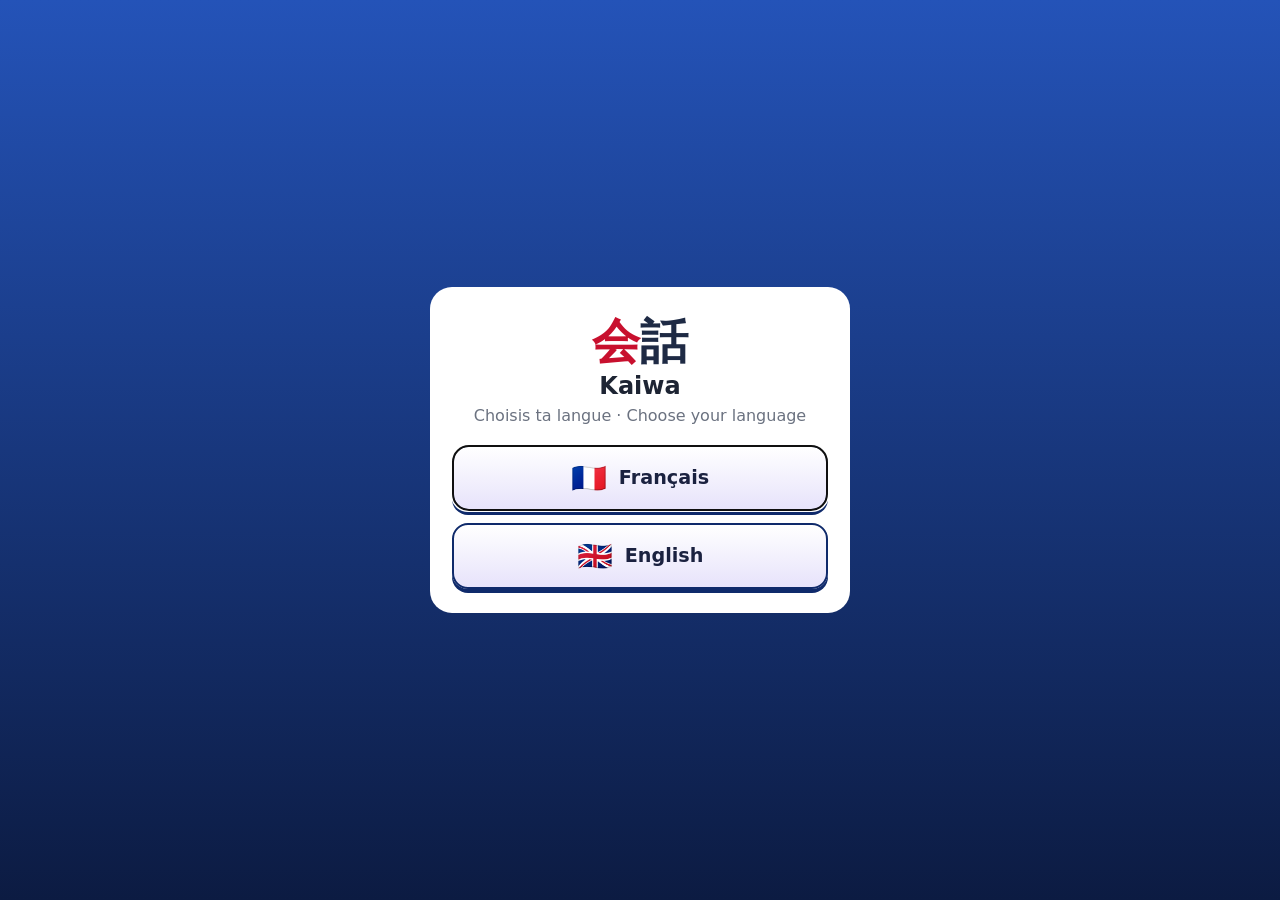
<file: index.html>
<!doctype html>
<html lang="fr" data-app="kaiwa">
<head>
  <script>try { var t = localStorage.getItem("kaiwa-theme"); if (t) document.documentElement.dataset.theme = t; } catch (e) {}</script>
  <script>try { if (localStorage.getItem("kaiwa-app") === "hangul") location.replace("hangul/"); } catch (e) {}</script>
  <meta charset="utf-8">
  <meta name="viewport" content="width=device-width, initial-scale=1, viewport-fit=cover">
  <title>Kaiwa – 会話</title>
  <meta name="theme-color" content="#1e2a44">
  <link rel="manifest" href="manifest.json">
  <link rel="icon" href="icons/icon.svg" type="image/svg+xml">
  <link rel="apple-touch-icon" href="icons/icon-192.png">
  <meta name="apple-mobile-web-app-capable" content="yes">
  <link rel="preconnect" href="https://fonts.googleapis.com">
  <link rel="stylesheet" href="https://fonts.googleapis.com/css2?family=Lilita+One&family=M+PLUS+Rounded+1c:wght@500;800&display=swap">
  <link rel="stylesheet" href="style.css">
</head>
<body>
  <header class="topbar">
    <div class="brand"><span class="logo">会話</span><span class="name">Kaiwa</span></div>
    <div class="toolbar">
      <span class="pill" id="ptsPill" title="Tes points" data-i18n-title="tPoints">⭐ 0</span>
      <button class="toggle" id="tgFuri" title="Afficher les furigana" data-i18n-title="tFuri" aria-pressed="true">ふり</button>
      <button class="toggle" id="tgRomaji" title="Afficher le rōmaji" data-i18n-title="tRomaji" aria-pressed="false">rō</button>
      <button class="icon" id="btnSettings" title="Réglages" data-i18n-title="tSettings">⚙</button>
    </div>
  </header>

  <nav class="tabs" id="tabs">
    <button data-view="kana"><span class="ti">あ</span><span class="tl" data-i18n="tabKana">Kana</span></button>
    <button data-view="kanji"><span class="ti" lang="ja">漢</span><span class="tl" data-i18n="tabKanji">Kanji</span></button>
    <button data-view="chat" class="main-tab"><span class="ti">🌸</span><span class="tl">Sakura</span></button>
    <button data-view="cards"><span class="ti">🃏</span><span class="tl" data-i18n="tabCards">Cartes</span></button>
    <button data-view="quiz"><span class="ti">🏆</span><span class="tl" data-i18n="tabQuiz">Quiz</span></button>
  </nav>

  <div class="views">
    <!-- Conversation -->
    <section class="view" id="view-chat">
      <div class="scenario-bar">
        <label for="scenario" data-i18n="theme">Thème :</label>
        <select id="scenario"></select>
        <button class="btn small voice-btn" id="btnVoice" type="button"></button>
        <button class="btn small" id="btnNew" title="Nouvelle conversation" data-i18n-title="tNew">＋<span class="nb-tl" data-i18n="newConv"> Nouvelle</span></button>
        <button class="fab-wotd" id="btnWotd" type="button" title="Mot du jour" data-i18n-title="wotd">
          <span class="fab-ic" lang="ja">日</span><span class="fab-tl" data-i18n="wotd">Mot du jour</span><span class="dot" id="wotdDot"></span>
        </button>
      </div>
      <main id="chat" class="chat" aria-live="polite"></main>
      <div id="suggestions" class="suggestions"></div>
      <form id="composer" class="composer">
        <button type="button" id="btnMic" class="mic" title="Parler (japonais)" data-i18n-title="tMic">🎤</button>
        <textarea id="input" rows="1" placeholder="Écris en japonais (ou en français si tu bloques)…" data-i18n-ph="inputPh" lang="ja"></textarea>
        <button type="submit" id="btnSend" class="send" title="Envoyer" data-i18n-title="tSend">➤</button>
      </form>
    </section>

    <!-- Kana -->
    <section class="view scroll" id="view-kana" hidden></section>
    <!-- Kanji -->
    <section class="view scroll" id="view-kanji" hidden></section>
    <!-- Flashcards -->
    <section class="view scroll" id="view-cards" hidden></section>
    <!-- Quiz -->
    <section class="view scroll" id="view-quiz" hidden></section>
  </div>

  <dialog id="wotdDialog" class="wotd-dialog">
    <button class="close-x" id="wotdClose" title="Fermer" data-i18n-title="tClose">✕</button>
    <div id="view-jour" class="wotd-body"></div>
  </dialog>

  <!-- Fiche d'un kana -->
  <dialog id="kanaDialog" class="kana-dialog">
    <button class="close-x" id="kanaClose" title="Fermer" data-i18n-title="tClose">✕</button>
    <div id="kanaDetail"></div>
  </dialog>

  <!-- Choix de la langue (premier lancement) -->
  <dialog id="langDialog" class="lang-dialog">
    <div class="lang-box">
      <div class="lang-logo">会話</div>
      <h2>Kaiwa</h2>
      <p>Choisis ta langue · Choose your language</p>
      <div class="lang-choices">
        <button class="lang-btn" data-lang="fr"><span class="flag">🇫🇷</span>Français</button>
        <button class="lang-btn" data-lang="en"><span class="flag">🇬🇧</span>English</button>
      </div>
    </div>
  </dialog>

  <dialog id="settings">
    <form method="dialog" class="settings">
      <h2 data-i18n="settings">Réglages</h2>
      <label><span data-i18n="appLabel">Application</span>
        <select id="appSelect">
          <option value="kaiwa" data-i18n="optKaiwa">会話 Kaiwa — japonais</option>
          <option value="hangul" data-i18n="optHangul">한글 SpeedHangul — coréen</option>
        </select>
      </label>
      <label><span data-i18n="themeLabel">Thème</span>
        <select id="themeSelect">
          <option value="" data-i18n="themeAuto">Par défaut</option>
          <option value="light" data-i18n="themeLight">☀️ Clair</option>
          <option value="dark" data-i18n="themeDark">🌙 Sombre</option>
        </select>
      </label>
      <label><span data-i18n="language">Langue</span>
        <select id="langSelect">
          <option value="fr">🇫🇷 Français</option>
          <option value="en">🇬🇧 English</option>
        </select>
      </label>
      <label><span data-i18n="ai">Intelligence artificielle</span>
        <select id="provider"></select>
      </label>
      <label><span id="keyLabel">Clé API</span>
        <input type="password" id="apiKey" autocomplete="off">
        <small id="keyHelp"></small>
        <small data-i18n="keyLocal">La clé reste uniquement sur cet appareil.</small>
      </label>
      <label id="modelRow"><span data-i18n="model">Modèle</span>
        <select id="model"></select>
      </label>
      <label><span data-i18n="otherModel">Autre modèle (facultatif)</span>
        <input type="text" id="customModel" placeholder="identifiant exact du modèle" data-i18n-ph="otherModelPh" autocomplete="off">
      </label>
      <label class="row"><input type="checkbox" id="autoSpeak"> <span data-i18n="autoSpeak">Lire automatiquement les réponses (mode oral)</span></label>
      <label class="row"><input type="checkbox" id="autoSend"> <span data-i18n="autoSend">Envoyer automatiquement après la dictée</span></label>
      <label><span><span data-i18n="voiceRate">Vitesse de la voix :</span> <span id="rateVal"></span></span>
        <input type="range" id="rate" min="0.5" max="1.2" step="0.05">
      </label>
      <div class="actions">
        <button value="close" class="btn" data-i18n="close">Fermer</button>
      </div>
    </form>
  </dialog>

  <script src="i18n.js"></script>
  <script src="appchoice.js"></script>
  <script src="content.js"></script>
  <script src="content-en.js"></script>
  <script src="kanji.js"></script>
  <script src="mnemo.js"></script>
  <script src="app.js"></script>
  <script src="learn.js"></script>
  <script src="bruteforce.js"></script>
  <script src="speed.js"></script>
  <script src="anki-words.js"></script>
  <script src="anki-n5.js"></script>
  <script src="anki.js"></script>
  <script src="grammar.js"></script>
  <script src="n5.js"></script>
</body>
</html>
</file>
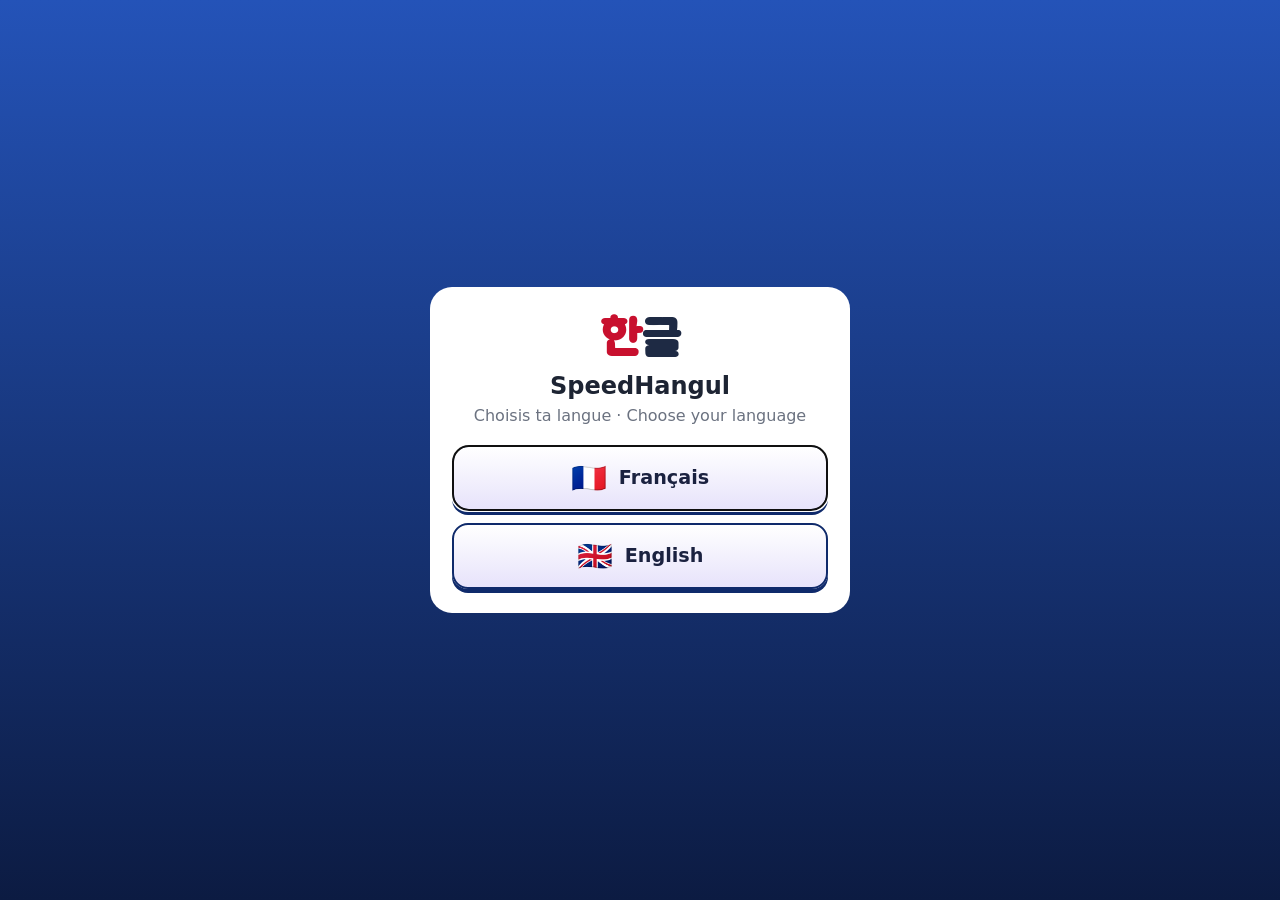
<file: hangul/index.html>
<!doctype html>
<html lang="fr" data-app="hangul">
<head>
  <script>try { var t = localStorage.getItem("kaiwa-theme"); if (t) document.documentElement.dataset.theme = t; } catch (e) {}</script>
  <script>try { if (localStorage.getItem("kaiwa-app") === "kaiwa") location.replace("../"); } catch (e) {}</script>
  <meta charset="utf-8">
  <meta name="viewport" content="width=device-width, initial-scale=1, viewport-fit=cover">
  <title>SpeedHangul – 한글</title>
  <meta name="theme-color" content="#1e2a44">
  <link rel="manifest" href="../manifest.json">
  <link rel="icon" href="../icons/hangul.svg" type="image/svg+xml">
  <link rel="apple-touch-icon" href="../icons/icon-192.png">
  <meta name="apple-mobile-web-app-capable" content="yes">
  <link rel="preconnect" href="https://fonts.googleapis.com">
  <link rel="stylesheet" href="https://fonts.googleapis.com/css2?family=Lilita+One&family=Jua&display=swap">
  <link rel="stylesheet" href="style.css">
</head>
<body>
  <header class="topbar">
    <div class="brand"><span class="logo" lang="ko">한글</span><span class="name">SpeedHangul</span></div>
    <div class="toolbar">
      <span class="pill" id="ptsPill" title="Tes points" data-i18n-title="tPoints">⭐ 0</span>
      <button class="toggle" id="tgRomaji" title="Afficher la romanisation" data-i18n-title="tRomaji" aria-pressed="true">abc</button>
      <button class="icon" id="btnSettings" title="Réglages" data-i18n-title="tSettings">⚙</button>
    </div>
  </header>

  <nav class="tabs" id="tabs">
    <button data-view="hangeul"><span class="ti" lang="ko">한</span><span class="tl" data-i18n="tabHangeul">Hangeul</span></button>
    <button data-view="phrases"><span class="ti">💬</span><span class="tl" data-i18n="tabPhrases">Phrases</span></button>
    <button data-view="chat" class="main-tab"><span class="ti">🌺</span><span class="tl">Jiwoo</span></button>
    <button data-view="cards"><span class="ti">🃏</span><span class="tl" data-i18n="tabCards">Cartes</span></button>
    <button data-view="quiz"><span class="ti">🏆</span><span class="tl" data-i18n="tabQuiz">Quiz</span></button>
  </nav>

  <div class="views">
    <!-- Conversation avec Jiwoo -->
    <section class="view" id="view-chat">
      <div class="scenario-bar">
        <label for="scenario" data-i18n="theme">Thème :</label>
        <select id="scenario"></select>
        <button class="btn small voice-btn" id="btnVoice" type="button"></button>
        <button class="btn small" id="btnNew" title="Nouvelle conversation" data-i18n-title="tNew">＋<span class="nb-tl" data-i18n="newConv"> Nouvelle</span></button>
        <button class="fab-wotd" id="btnWotd" type="button" title="Mot du jour" data-i18n-title="wotd">
          <span class="fab-ic" lang="ko">말</span><span class="fab-tl" data-i18n="wotd">Mot du jour</span><span class="dot" id="wotdDot"></span>
        </button>
      </div>
      <main id="chat" class="chat" aria-live="polite"></main>
      <div id="suggestions" class="suggestions"></div>
      <form id="composer" class="composer">
        <button type="button" id="btnMic" class="mic" title="Parler (coréen)" data-i18n-title="tMic">🎤</button>
        <textarea id="input" rows="1" placeholder="Écris en coréen (ou en français si tu bloques)…" data-i18n-ph="inputPh" lang="ko"></textarea>
        <button type="submit" id="btnSend" class="send" title="Envoyer" data-i18n-title="tSend">➤</button>
      </form>
    </section>
    <section class="view scroll" id="view-hangeul" hidden></section>
    <section class="view scroll" id="view-phrases" hidden></section>
    <section class="view scroll" id="view-cards" hidden></section>
    <section class="view scroll" id="view-quiz" hidden></section>
  </div>

  <dialog id="wotdDialog" class="wotd-dialog">
    <button class="close-x" id="wotdClose" title="Fermer" data-i18n-title="tClose">✕</button>
    <div id="view-jour" class="wotd-body"></div>
  </dialog>

  <!-- Fiche d'une lettre -->
  <dialog id="kanaDialog" class="kana-dialog">
    <button class="close-x" id="kanaClose" title="Fermer" data-i18n-title="tClose">✕</button>
    <div id="kanaDetail"></div>
  </dialog>

  <!-- Choix de la langue (premier lancement) -->
  <dialog id="langDialog" class="lang-dialog">
    <div class="lang-box">
      <div class="lang-logo" lang="ko">한글</div>
      <h2>SpeedHangul</h2>
      <p>Choisis ta langue · Choose your language</p>
      <div class="lang-choices">
        <button class="lang-btn" data-lang="fr"><span class="flag">🇫🇷</span>Français</button>
        <button class="lang-btn" data-lang="en"><span class="flag">🇬🇧</span>English</button>
      </div>
    </div>
  </dialog>

  <dialog id="settings">
    <form method="dialog" class="settings">
      <h2 data-i18n="settings">Réglages</h2>
      <label><span data-i18n="appLabel">Application</span>
        <select id="appSelect">
          <option value="kaiwa" data-i18n="optKaiwa">会話 Kaiwa — japonais</option>
          <option value="hangul" data-i18n="optHangul">한글 SpeedHangul — coréen</option>
        </select>
      </label>
      <label><span data-i18n="themeLabel">Thème</span>
        <select id="themeSelect">
          <option value="" data-i18n="themeAuto">Par défaut</option>
          <option value="light" data-i18n="themeLight">☀️ Clair</option>
          <option value="dark" data-i18n="themeDark">🌙 Sombre</option>
        </select>
      </label>
      <label><span data-i18n="language">Langue</span>
        <select id="langSelect">
          <option value="fr">🇫🇷 Français</option>
          <option value="en">🇬🇧 English</option>
        </select>
      </label>
      <label><span data-i18n="ai">Intelligence artificielle</span>
        <select id="provider"></select>
      </label>
      <label><span id="keyLabel">Clé API</span>
        <input type="password" id="apiKey" autocomplete="off">
        <small id="keyHelp"></small>
        <small data-i18n="keyLocal">La clé reste uniquement sur cet appareil.</small>
      </label>
      <label id="modelRow"><span data-i18n="model">Modèle</span>
        <select id="model"></select>
      </label>
      <label><span data-i18n="otherModel">Autre modèle (facultatif)</span>
        <input type="text" id="customModel" placeholder="identifiant exact du modèle" data-i18n-ph="otherModelPh" autocomplete="off">
      </label>
      <label class="row"><input type="checkbox" id="autoSpeak"> <span data-i18n="autoSpeak">Lire automatiquement les réponses (mode oral)</span></label>
      <label class="row"><input type="checkbox" id="autoSend"> <span data-i18n="autoSend">Envoyer automatiquement après la dictée</span></label>
      <label><span><span data-i18n="voiceRate">Vitesse de la voix :</span> <span id="rateVal"></span></span>
        <input type="range" id="rate" min="0.5" max="1.2" step="0.05">
      </label>
      <button type="button" class="btn small" id="btnTestVoice" data-i18n="testVoice">🔊 Tester la voix</button>
      <small data-i18n="voiceHelp">Pas de voix coréenne ? Sur Windows : Paramètres → Heure et langue → Langue → ajouter « Coréen » (avec la synthèse vocale).</small>
      <div class="actions">
        <button value="close" class="btn" data-i18n="close">Fermer</button>
      </div>
    </form>
  </dialog>

  <script src="i18n.js"></script>
  <script src="../appchoice.js"></script>
  <script src="content.js"></script>
  <script src="mnemo.js"></script>
  <script src="app.js"></script>
  <script src="learn.js"></script>
  <script src="bruteforce.js"></script>
  <script src="speed.js"></script>
  <script src="anki-topik.js"></script>
  <script src="anki.js"></script>
  <script src="grammar-ko.js"></script>
  <script src="topik.js"></script>
</body>
</html>
</file>
<file: style.css>
/* ============ Base (PC) ============ */
:root {
  --bg: #f4f1ea;
  --panel: #ffffff;
  --ink: #1d2433;
  --muted: #6b7280;
  --accent: #c8102e;
  --navy: #1e2a44;
  --user: #1e2a44;
  --user-ink: #ffffff;
  --bot: #ffffff;
  --border: #e3ddd0;
  --ok: #2f7d4f;
  --warn-bg: #fff4e5;
  --warn-border: #f0c58a;
  /* boutons « bonbon » */
  --b-blue: #3d8bfd; --b-blue-d: #1f5fc4;
  --b-gold: #ffc531; --b-gold-d: #d18a00;
  --b-green: #47c35a; --b-green-d: #23862f;
  --b-red: #f0524f; --b-red-d: #b22a28;
}
@media (prefers-color-scheme: dark) {
  :root:not([data-theme="light"]) {
    --bg: #12161f; --panel: #1b2130; --ink: #e8e9ee; --muted: #9aa3b5;
    --user: #3a4a72; --bot: #1f2637; --border: #2c3447;
    --warn-bg: #3a2d17; --warn-border: #7a5a24;
  }
}
* { box-sizing: border-box; -webkit-tap-highlight-color: transparent; }
html, body { margin: 0; height: 100%; }
body {
  background: var(--bg); color: var(--ink);
  font-family: system-ui, -apple-system, "Segoe UI", "Hiragino Sans", "Noto Sans JP", "Yu Gothic UI", sans-serif;
  display: flex; flex-direction: column; height: 100dvh; max-width: 820px; margin: 0 auto;
}
button { font: inherit; cursor: pointer; color: inherit; }
[hidden] { display: none !important; }
.muted { color: var(--muted); font-size: .85rem; display: block; }
.invisible { visibility: hidden; }

.topbar {
  display: flex; align-items: center; justify-content: space-between;
  padding: 10px 16px; padding-top: max(10px, env(safe-area-inset-top));
  background: var(--navy); color: #fff;
}
.brand { display: flex; align-items: baseline; gap: 8px; }
.logo { font-size: 1.4rem; font-weight: 700; }
.logo::first-letter { color: #ff6b81; }
.name { opacity: .8; font-size: .95rem; }
.toolbar { display: flex; gap: 6px; }
.toolbar button {
  background: transparent; color: #fff; border: 1px solid rgba(255,255,255,.35);
  border-radius: 8px; min-width: 38px; height: 34px; padding: 0 8px;
}
.toggle[aria-pressed="true"] { background: #fff; color: var(--navy) !important; }

/* Onglets (en haut sur PC) */
.tabs { display: flex; background: var(--panel); border-bottom: 1px solid var(--border); }
.tabs button {
  flex: 1; background: none; border: none; padding: 10px 4px; color: var(--muted);
  display: flex; gap: 6px; align-items: center; justify-content: center; border-bottom: 3px solid transparent;
}
.tabs button.active { color: var(--ink); border-bottom-color: var(--accent); font-weight: 600; }

.views { flex: 1; min-height: 0; display: flex; flex-direction: column; }
.view { flex: 1; min-height: 0; display: flex; flex-direction: column; }
.view.scroll { overflow-y: auto; padding: 16px; display: block; }

/* Boutons en relief */
.btn {
  --c: var(--b-blue); --d: var(--b-blue-d);
  background: linear-gradient(180deg, color-mix(in srgb, var(--c) 75%, #fff) 0%, var(--c) 55%);
  color: #fff; border: 2px solid var(--d); border-radius: 12px;
  padding: 10px 16px; font-weight: 700; box-shadow: 0 4px 0 var(--d);
  text-shadow: 0 1px 0 rgba(0,0,0,.35); transition: transform .06s, box-shadow .06s;
}
.btn:active { transform: translateY(3px); box-shadow: 0 1px 0 var(--d); }
.btn.small { padding: 5px 10px; font-size: .85rem; border-radius: 10px; box-shadow: 0 3px 0 var(--d); }
.btn.gold { --c: var(--b-gold); --d: var(--b-gold-d); color: #4a2a00; text-shadow: 0 1px 0 rgba(255,255,255,.5); }
.btn.green { --c: var(--b-green); --d: var(--b-green-d); }
.btn.red { --c: var(--b-red); --d: var(--b-red-d); }
.cta-row { display: flex; gap: 10px; flex-wrap: wrap; justify-content: center; margin: 20px 0 8px; }

/* ============ Conversation ============ */
.scenario-bar {
  display: flex; align-items: center; gap: 8px;
  padding: 8px 16px; border-bottom: 1px solid var(--border); font-size: .9rem; color: var(--muted);
}
.scenario-bar select {
  flex: 1; min-width: 0; padding: 6px 8px; border-radius: 8px; border: 1px solid var(--border);
  background: var(--panel); color: var(--ink);
}
.chat { flex: 1; overflow-y: auto; padding: 16px; display: flex; flex-direction: column; gap: 14px; }
.msg { max-width: 88%; display: flex; flex-direction: column; gap: 6px; }
.msg.user { align-self: flex-end; align-items: flex-end; }
.msg.bot { align-self: flex-start; }
.bubble { padding: 10px 14px; border-radius: 16px; line-height: 2; font-size: 1.15rem; white-space: pre-wrap; word-break: break-word; }
.user .bubble { background: var(--user); color: var(--user-ink); border-bottom-right-radius: 4px; line-height: 1.5; }
.bot .bubble { background: var(--bot); border: 1px solid var(--border); border-bottom-left-radius: 4px; }
rt { font-size: .55em; color: var(--accent); }
body.no-furi rt { display: none; }
.romaji { font-size: .85rem; color: var(--muted); font-style: italic; padding: 0 6px; }
body.no-romaji .romaji { display: none; }
.translation { font-size: .9rem; color: var(--muted); padding: 6px 10px; border-left: 3px solid var(--accent); background: var(--panel); border-radius: 4px; }
.tools { display: flex; gap: 6px; }
.tools button { background: transparent; border: 1px solid var(--border); color: var(--muted); border-radius: 999px; padding: 2px 10px; font-size: .8rem; }
.correction { background: var(--warn-bg); border: 1px solid var(--warn-border); border-radius: 10px; padding: 8px 12px; font-size: .9rem; max-width: 100%; }
.correction .fixed { font-size: 1.05rem; line-height: 2; margin: 2px 0; }
.correction .label { font-weight: 600; }
.correction.good { background: transparent; border: none; color: var(--ok); padding: 0 4px; font-size: .8rem; }
.typing { color: var(--muted); font-size: .9rem; padding: 4px 6px; }
.error { color: #fff; background: var(--accent); border-radius: 10px; padding: 8px 12px; font-size: .9rem; align-self: center; }
.welcome { color: var(--muted); text-align: center; margin: auto; max-width: 420px; line-height: 1.6; }
.suggestions { display: flex; gap: 6px; flex-wrap: wrap; padding: 0 16px 6px; }
.suggestions button { background: var(--panel); border: 1px solid var(--border); border-radius: 999px; padding: 6px 12px; font-size: .95rem; text-align: left; }
.suggestions button small { color: var(--muted); margin-left: 6px; }
.composer {
  display: flex; gap: 8px; align-items: flex-end; padding: 10px 16px;
  border-top: 1px solid var(--border); background: var(--bg);
}
.composer textarea {
  flex: 1; resize: none; max-height: 140px; padding: 10px 12px; border-radius: 14px;
  border: 1px solid var(--border); background: var(--panel); color: var(--ink); font: inherit; font-size: 1.05rem;
}
.composer button { width: 44px; height: 44px; border-radius: 50%; border: none; flex-shrink: 0; font-size: 1.1rem; }
.send { background: var(--accent); color: #fff; }
body.voice-text .mic { display: none; }
.voice-btn { white-space: nowrap; }
.send:disabled { opacity: .5; }
.mic { background: var(--panel); border: 1px solid var(--border) !important; }
.mic.listening { background: var(--accent); color: #fff; animation: pulse 1.2s infinite; }
@keyframes pulse { 50% { box-shadow: 0 0 0 8px rgba(200,16,46,.2); } }

/* ============ Apprentissage ============ */
.panel-title h2 { margin: 0 0 2px; }
.panel-title p { margin: 0 0 14px; color: var(--muted); }
h3.sec { margin: 20px 0 8px; font-size: 1rem; }

.seg { display: flex; background: var(--panel); border: 1px solid var(--border); border-radius: 12px; padding: 3px; gap: 3px; }
.seg button { flex: 1; border: none; background: none; padding: 8px; border-radius: 9px; color: var(--muted); }
.seg button.on { background: var(--navy); color: #fff; font-weight: 600; }

.kana-grid { display: grid; grid-template-columns: repeat(var(--cols), 1fr); gap: 6px; }
.kana {
  background: var(--panel); border: 1px solid var(--border); border-radius: 10px;
  padding: 8px 0 6px; display: flex; flex-direction: column; align-items: center; gap: 2px;
}
.kana b { font-size: 1.6rem; font-weight: 500; line-height: 1.1; }
.kana small { color: var(--muted); font-size: .75rem; }
.kana.empty { background: transparent; border: none; }
.pop { animation: pop .25s; }
@keyframes pop { 50% { transform: scale(1.15); } }

.chips { display: flex; gap: 6px; overflow-x: auto; padding-bottom: 6px; scrollbar-width: none; }
.chips button { flex-shrink: 0; background: var(--panel); border: 1px solid var(--border); border-radius: 999px; padding: 6px 12px; }
.chips button.on { background: var(--navy); color: #fff; border-color: var(--navy); }
.phrase-list { display: flex; flex-direction: column; gap: 8px; margin-top: 10px; }
.phrase { display: flex; gap: 12px; align-items: flex-start; background: var(--panel); border: 1px solid var(--border); border-radius: 12px; padding: 10px 12px; }
.phrase .ja { font-size: 1.15rem; line-height: 2; }
.phrase .romaji { padding: 0; }
.phrase .fr { color: var(--muted); font-size: .9rem; }
.say { flex-shrink: 0; width: 40px; height: 40px; border-radius: 50%; border: 1px solid var(--border); background: var(--bg); }

.deck-grid { display: grid; grid-template-columns: repeat(auto-fill, minmax(140px, 1fr)); gap: 10px; }
.deck {
  background: var(--panel); border: 1px solid var(--border); border-radius: 14px; padding: 12px;
  display: flex; flex-direction: column; align-items: center; gap: 6px; text-align: center;
}
.deck-icon { font-size: 1.8rem; line-height: 1.2; }
.deck-title { font-weight: 700; display: block; }
.deck-count { font-size: .8rem; color: var(--muted); }
.deck.done .deck-count { color: var(--b-gold-d); font-weight: 700; }
.bar { display: block; width: 100%; height: 8px; border-radius: 99px; background: var(--border); overflow: hidden; }
.bar i { display: block; height: 100%; background: linear-gradient(90deg, var(--b-green), #8be08f); border-radius: 99px; transition: width .3s; }
.bar.big { height: 14px; flex: 1; }

.deck-head { display: flex; align-items: center; gap: 12px; margin-bottom: 12px; }
.card-stage { display: flex; flex-direction: column; align-items: center; gap: 14px; }
.left-count { color: var(--muted); font-size: .85rem; }
.flip { width: min(100%, 380px); aspect-ratio: 3 / 4; max-height: 52dvh; perspective: 1000px; cursor: pointer; position: relative; }
.face {
  position: absolute; inset: 0; border-radius: 20px; backface-visibility: hidden;
  display: flex; flex-direction: column; align-items: center; justify-content: center; gap: 10px; padding: 20px; text-align: center;
  background: var(--panel); border: 2px solid var(--border); box-shadow: 0 8px 24px rgba(0,0,0,.12);
  transition: transform .45s cubic-bezier(.3,.7,.3,1);
}
.face.back { transform: rotateY(180deg); }
.flip.flipped .front { transform: rotateY(-180deg); }
.flip.flipped .back { transform: rotateY(0); }
.big-ja { font-size: clamp(2rem, 9vw, 3.4rem); line-height: 1.8; }
.big-fr { font-size: 1.4rem; font-weight: 600; }
.hint { position: absolute; bottom: 14px; color: var(--muted); font-size: .8rem; }
.say-btn { position: absolute; bottom: 12px; right: 12px; width: 44px; height: 44px; border-radius: 50%; border: 1px solid var(--border); background: var(--bg); }
.answer { display: flex; gap: 12px; }
.finish { text-align: center; padding: 30px 10px; }
.finish-icon { font-size: 3rem; }
.stars { font-size: 3rem; color: var(--b-gold); letter-spacing: 6px; text-shadow: 0 3px 0 var(--b-gold-d); }

.mode-list { display: flex; flex-direction: column; gap: 10px; }
.mode { display: flex; align-items: center; gap: 14px; text-align: left; background: var(--panel); border: 1px solid var(--border); border-radius: 14px; padding: 12px 14px; }
.mode > span:nth-child(2) { flex: 1; }
.best { color: var(--b-gold-d); font-weight: 700; font-size: .9rem; }
.quiz-head { display: flex; align-items: center; gap: 10px; margin-bottom: 18px; }
.streak { font-weight: 700; min-width: 48px; text-align: right; }
.streak.hot { color: #ff7a00; }
.quiz-q { background: var(--panel); border: 2px solid var(--border); border-radius: 20px; padding: 26px 10px; text-align: center; margin-bottom: 16px; transition: border-color .2s, background .2s; }
.quiz-q.good { border-color: var(--b-green); }
.quiz-q.bad { border-color: var(--b-red); }
.options { display: grid; grid-template-columns: 1fr 1fr; gap: 10px; }
.opt { background: var(--panel); border: 2px solid var(--border); border-radius: 14px; padding: 16px 8px; font-size: 1.1rem; font-weight: 600; box-shadow: 0 3px 0 var(--border); }
.opt.right { background: var(--b-green); border-color: var(--b-green-d); color: #fff; }
.opt.wrong { background: var(--b-red); border-color: var(--b-red-d); color: #fff; animation: shake .3s; }
.opt.dim { opacity: .45; }
@keyframes shake { 25% { transform: translateX(-5px); } 75% { transform: translateX(5px); } }

dialog { border: none; border-radius: 14px; padding: 0; width: min(440px, calc(100vw - 32px)); background: var(--panel); color: var(--ink); }
dialog::backdrop { background: rgba(0,0,0,.45); }
.settings { display: flex; flex-direction: column; gap: 14px; padding: 20px; }
.settings h2 { margin: 0; }
.settings label { display: flex; flex-direction: column; gap: 4px; font-size: .95rem; }
.settings label.row { flex-direction: row; align-items: center; gap: 8px; }
.settings input[type=password], .settings input[type=text], .settings select { padding: 8px 10px; border-radius: 8px; border: 1px solid var(--border); background: var(--bg); color: var(--ink); font: inherit; }
.settings small { color: var(--muted); }
.settings a { color: var(--b-blue-d); font-weight: 700; }
.settings { max-height: 85dvh; overflow-y: auto; }
.actions { display: flex; justify-content: flex-end; }

/* ============ Points, niveau ============ */
.pill {
  display: inline-flex; align-items: center; height: 34px; padding: 0 10px; border-radius: 999px;
  background: rgba(255,255,255,.12); border: 1px solid rgba(255,255,255,.35); font-weight: 700; font-size: .9rem; white-space: nowrap;
}
.qpts { font-weight: 700; min-width: 56px; text-align: right; }
.gain {
  display: inline-block; margin-top: 4px; font-weight: 800; font-size: 1.4rem; color: var(--b-green-d);
  animation: gain .9s ease-out forwards;
}
@keyframes gain { 0% { transform: translateY(8px) scale(.8); opacity: 0; } 30% { transform: translateY(0) scale(1.15); opacity: 1; } 100% { transform: translateY(-14px); opacity: 0; } }
.points-won { font-size: 2.2rem; font-weight: 800; color: var(--b-gold-d); margin: 4px 0 8px; }
.lvl-up { font-weight: 800; color: var(--b-green-d); }
.level-card { display: flex; gap: 14px; align-items: center; background: var(--panel); border: 1px solid var(--border); border-radius: 14px; padding: 12px 14px; margin-bottom: 14px; }
.lvl-badge {
  width: 58px; height: 58px; flex-shrink: 0; display: grid; place-content: center; text-align: center; line-height: 1;
  font-size: 1.6rem; font-weight: 800; color: #fff; border-radius: 14px;
  background: linear-gradient(180deg, #a58bff, #6b45e6); border: 2px solid #3a1f9e; box-shadow: 0 3px 0 #3a1f9e;
}
.lvl-badge small { font-size: .6rem; letter-spacing: 1px; opacity: .85; }
.lvl-info { flex: 1; display: flex; flex-direction: column; gap: 6px; }
.toast {
  position: fixed; left: 50%; top: 80px; transform: translateX(-50%); z-index: 10;
  background: var(--b-gold); color: #4a2a00; font-weight: 800; padding: 10px 18px; border-radius: 14px;
  border: 2px solid var(--b-gold-d); box-shadow: 0 4px 0 var(--b-gold-d); animation: toast 2.6s forwards;
}
@keyframes toast { 0% { opacity: 0; transform: translate(-50%, -10px); } 10%, 85% { opacity: 1; transform: translate(-50%, 0); } 100% { opacity: 0; } }

/* ============ Mot du jour + calendrier ============ */
.wotd {
  position: relative; background: var(--panel); border: 2px solid var(--border); border-radius: 20px;
  padding: 18px 16px 6px; text-align: center;
}
.wotd .big-fr { margin-bottom: 4px; }
.wotd.is-learned { border-color: var(--b-green); }
.stamp {
  position: absolute; top: 12px; right: 12px; transform: rotate(8deg);
  border: 3px solid var(--b-green); color: var(--b-green-d); border-radius: 10px; padding: 2px 10px; font-weight: 800;
}
.example { display: flex; gap: 12px; align-items: center; text-align: left; background: var(--bg); border-radius: 12px; padding: 10px 12px; margin-top: 12px; }
.example .ja { font-size: 1.1rem; line-height: 2; }
.example .fr { color: var(--muted); font-size: .9rem; }
.btn small { font-size: .8em; opacity: .85; }
.stats { display: grid; grid-template-columns: repeat(3, 1fr); gap: 8px; margin: 14px 0; }
.stat { background: var(--panel); border: 1px solid var(--border); border-radius: 14px; padding: 10px 6px; text-align: center; display: flex; flex-direction: column; }
.stat b { font-size: 1.15rem; }
.stat span { color: var(--muted); font-size: .78rem; }
.cal { background: var(--panel); border: 1px solid var(--border); border-radius: 16px; padding: 12px; }
.cal-head { display: flex; align-items: center; justify-content: space-between; margin-bottom: 10px; }
.cal-head strong { text-transform: capitalize; font-size: 1.1rem; }
.cal-head .btn:disabled { opacity: .35; }
.cal-grid { display: grid; grid-template-columns: repeat(7, 1fr); gap: 4px; }
.cal-wd { text-align: center; font-size: .75rem; color: var(--muted); font-weight: 700; padding-bottom: 2px; }
.cal-day {
  aspect-ratio: 1 / 1.1; border-radius: 10px; border: 1px solid var(--border); background: var(--bg);
  display: flex; flex-direction: column; align-items: center; justify-content: center; gap: 1px; padding: 2px; overflow: hidden;
}
.cal-day.blank { border: none; background: none; }
.cal-day .dn { font-size: .72rem; color: var(--muted); font-weight: 700; }
.cal-day .dw { font-size: .85rem; white-space: nowrap; max-width: 100%; overflow: hidden; text-overflow: clip; }
.cal-day.locked { opacity: .45; }
.cal-day.learned { background: color-mix(in srgb, var(--b-green) 22%, var(--panel)); border-color: var(--b-green); }
.cal-day.learned .dw { color: var(--b-green-d); font-weight: 800; font-size: 1rem; }
.cal-day.today { border: 2px solid var(--b-gold-d); }
.cal-day.sel { box-shadow: 0 0 0 3px var(--b-blue); }
.cal-help { color: var(--muted); font-size: .8rem; margin: 10px 2px 0; }

/* ============ Bouton + fenêtre « Mot du jour » ============ */
/* bouton « Mot du jour » dans la barre de la page Sakura */
.fab-wotd {
  position: relative; flex-shrink: 0; display: inline-flex; align-items: center; gap: 6px;
  padding: 5px 10px; border-radius: 10px; font-weight: 800; font-size: .85rem;
  background: linear-gradient(180deg, #ffe07a, #ffbf1f); color: #4a2a00;
  border: 2px solid var(--b-gold-d); box-shadow: 0 3px 0 var(--b-gold-d);
}
.fab-wotd:active { transform: translateY(2px); box-shadow: 0 1px 0 var(--b-gold-d); }
.fab-ic { font-size: 1.05rem; line-height: 1; }
.fab-tl { white-space: nowrap; }
.fab-wotd .dot {
  position: absolute; top: -6px; right: -6px; width: 14px; height: 14px; border-radius: 50%;
  background: var(--b-red); border: 2px solid #fff; animation: bob 2.2s ease-in-out infinite;
}
@keyframes bob { 50% { transform: translateY(-2px); } }
.wotd-dialog { width: min(560px, calc(100vw - 24px)); max-height: 90dvh; padding: 0; background: var(--bg); overflow: hidden; }
.wotd-dialog[open] { display: flex; flex-direction: column; animation: popin .25s cubic-bezier(.3,1.4,.5,1); }
@keyframes popin { from { transform: scale(.85); opacity: 0; } }
.wotd-body { overflow-y: auto; padding: 16px; }
.close-x {
  position: absolute; top: 10px; right: 10px; z-index: 3; width: 38px; height: 38px; border-radius: 12px;
  background: var(--b-red); color: #fff; border: 2px solid var(--b-red-d); box-shadow: 0 3px 0 var(--b-red-d); font-weight: 800;
}
.wotd-body .panel-title { padding-right: 44px; }

/* ============ Particules ============ */
.memo { background: var(--panel); border: 1px solid var(--border); border-radius: 12px; padding: 8px 12px; margin-bottom: 10px; }
.memo summary { cursor: pointer; font-weight: 700; }
.memo table { width: 100%; border-collapse: collapse; margin-top: 8px; font-size: .9rem; }
.memo td { padding: 5px 6px; border-top: 1px solid var(--border); vertical-align: top; }
.memo td:first-child { font-size: 1.1rem; font-weight: 700; white-space: nowrap; color: var(--accent); }
.memo td:nth-child(2) { color: var(--muted); font-style: italic; white-space: nowrap; }
.memo td:first-child, .memo td:nth-child(2) { width: 1%; }
.deck-head .qpts { margin-left: auto; }
.part-card {
  background: var(--panel); border: 2px solid var(--border); border-radius: 20px;
  padding: 22px 14px 16px; text-align: center; margin-bottom: 16px; transition: border-color .2s, background .2s;
}
.part-card.good { border-color: var(--b-green); }
.part-card.bad { border-color: var(--b-red); }
.part-ja { font-size: clamp(1.3rem, 6vw, 1.8rem); line-height: 2.2; }
.part-fr { color: var(--muted); margin-top: 6px; }
.blank {
  display: inline-block; min-width: 2.2em; padding: 0 .3em; margin: 0 .15em; line-height: 1.3;
  border-bottom: 3px solid var(--b-blue); color: var(--b-blue); font-weight: 800;
}
.blank.filled.good { border-color: var(--b-green); color: var(--b-green-d); background: color-mix(in srgb, var(--b-green) 15%, transparent); border-radius: 6px 6px 0 0; }
.blank.filled.bad { border-color: var(--b-red); color: var(--b-red-d); background: color-mix(in srgb, var(--b-red) 12%, transparent); border-radius: 6px 6px 0 0; }
.part-opts .opt { display: flex; flex-direction: column; align-items: center; gap: 0; font-size: 1.6rem; padding: 10px 8px; }
.part-opts .opt small { font-size: .8rem; opacity: .7; font-weight: 600; }
.why { margin-top: 14px; padding: 10px 14px; border-radius: 12px; background: var(--panel); border-left: 4px solid var(--b-green); }
.why.bad { border-left-color: var(--b-red); }

/* ============ Choix de la langue ============ */
.lang-dialog { width: min(420px, calc(100vw - 32px)); padding: 0; border-radius: 22px; background: var(--panel); }
.lang-dialog::backdrop { background: linear-gradient(180deg, #2453b8, #0c1b42); }
.lang-box { padding: 28px 22px 24px; text-align: center; }
.lang-logo { font-size: 3rem; font-weight: 800; color: var(--navy); line-height: 1.1; }
.lang-logo::first-letter { color: var(--accent); }
.lang-box h2 { margin: 4px 0 6px; }
.lang-box p { color: var(--muted); margin: 0 0 20px; }
.lang-choices { display: flex; flex-direction: column; gap: 12px; }
.lang-btn {
  display: flex; align-items: center; justify-content: center; gap: 12px; padding: 14px; font-size: 1.2rem; font-weight: 800;
  background: linear-gradient(180deg, #ffffff, #e7e3fb); border: 2px solid #0f2a6b; border-radius: 16px; box-shadow: 0 4px 0 #0f2a6b;
  color: #1b2240;
}
.lang-btn:active { transform: translateY(3px); box-shadow: 0 1px 0 #0f2a6b; }
.lang-btn .flag { font-size: 1.8rem; }

/* ============ Fiche d'un kana ============ */
.kana-dialog { width: min(520px, calc(100vw - 24px)); padding: 0; border-radius: 22px; background: #4a4a4a; color: #fff; overflow: hidden; }
.kana-dialog[open] { animation: popin .25s cubic-bezier(.3,1.4,.5,1); }
.kana-dialog::backdrop { background: rgba(5,10,30,.7); }
#kanaDetail { padding: 18px 16px 12px; text-align: center; user-select: none; }
.kd-head { font-size: 1.4rem; color: #bbb; }
.kd-head b { color: #fff; font-weight: 600; }
.kd-main { display: flex; align-items: center; justify-content: center; gap: 6px; }
.kd-char {
  background: none; border: none; color: #fff; line-height: 1; padding: 0 6px;
  font-size: clamp(7rem, 34vw, 10rem); font-weight: 400;
  text-shadow: 0 0 6px rgba(255,255,255,.35), 0 0 18px rgba(255,255,255,.15);
  font-family: "Hiragino Maru Gothic ProN", "M PLUS Rounded 1c", "Yu Gothic", system-ui, sans-serif;
}
.kd-char:has(+ *) { min-width: 1.2em; }
.kd-nav {
  width: 44px; height: 44px; border-radius: 50%; border: 2px solid rgba(255,255,255,.3);
  background: rgba(255,255,255,.08); color: #fff; font-size: 1.6rem; line-height: 1; flex-shrink: 0;
}
.kd-nav:disabled { opacity: .2; }
.kd-example { display: grid; grid-template-columns: 1fr auto 1fr; align-items: center; gap: 8px; margin-top: 8px; }
.kd-word { text-align: center; }
.kd-rom { color: #eee; font-size: 1.05rem; }
.kd-kana { font-size: 1.35rem; font-weight: 700; display: inline-flex; align-items: center; gap: 4px; }
.kd-w { white-space: nowrap; }
@media (max-width: 520px) {
  .kd-example { grid-template-columns: 1fr 1fr; grid-template-areas: "word word" "pic tr"; row-gap: 4px; }
  .kd-word { grid-area: word; }
  .kd-pic { grid-area: pic; justify-self: end; margin-right: 8px; }
  .kd-tr { grid-area: tr; justify-self: start; text-align: left; }
  .kd-kana { font-size: 1.6rem; }
}
.kd-kanji { color: #bbb; font-size: 1rem; margin-top: 2px; }
.hl { color: #5ad35a; font-weight: 800; }
.kd-say { background: none; border: none; font-size: 1.2rem; padding: 0 2px; filter: hue-rotate(300deg) saturate(1.5); }
.kd-pic {
  background: none; border: none; font-size: 4.2rem; line-height: 1; display: flex; flex-direction: column; align-items: center;
  filter: drop-shadow(0 4px 6px rgba(0,0,0,.3));
}
.kd-say-small { font-size: 1.1rem; margin-top: 4px; filter: hue-rotate(300deg) saturate(1.5); }
.kd-tr { font-size: 1.15rem; color: #fff; }
.kd-none { color: #ccc; margin: 18px 0; }
.kd-count { color: #999; font-size: .8rem; margin-top: 10px; }
.kana-dialog .close-x { z-index: 3; }

/* Carte mnémotechnique façon affiche : kana blanc sur fond coloré | dessin + mot-clé */
.mn { margin: 6px 0 4px; }
.mn-split {
  position: relative; display: grid; grid-template-columns: 1fr 1.05fr; min-height: 190px;
  border-radius: 18px; overflow: hidden; background: #fff; box-shadow: 0 4px 0 rgba(0,0,0,.25);
}
.mn-left {
  border: none; color: #fff; font-size: clamp(5.2rem, 24vw, 7.5rem); line-height: 1; display: grid; place-items: center;
  clip-path: polygon(0 0, 100% 0, 84% 100%, 0 100%); padding-right: 10%;
  font-family: "Hiragino Maru Gothic ProN", "M PLUS Rounded 1c", "Yu Gothic", system-ui, sans-serif; font-weight: 500;
}
/* bandes grises du biseau, comme sur l'affiche */
.mn-split::before {
  content: ""; position: absolute; top: 0; bottom: 0; left: calc(48.8% - 6px); width: 22px;
  background: linear-gradient(90deg, #c9c9c9 0 50%, #e6e6e6 50% 100%);
  clip-path: polygon(35% 0, 100% 0, 50% 100%, -15% 100%); pointer-events: none;
}
.mn-right { display: flex; flex-direction: column; align-items: center; justify-content: center; gap: 6px; padding: 10px 8px 12px 4px; z-index: 1; }
.mn-art { position: relative; width: 118px; height: 118px; }
.mn-art svg { position: absolute; inset: 0; width: 100%; height: 100%; }
.mn-glyph {
  position: absolute; inset: 0; display: grid; place-items: center; line-height: 1;
  font-size: 74px; font-weight: 800; color: #3a3d46;
  -webkit-text-stroke: 4px #fff; paint-order: stroke fill;
  font-family: "Hiragino Maru Gothic ProN", "M PLUS Rounded 1c", "Yu Gothic", system-ui, sans-serif;
}
.mn-left.two { font-size: clamp(3.4rem, 15vw, 4.6rem); white-space: nowrap; letter-spacing: -6px; }
.mn.compact .mn-left.two { font-size: 2.6rem; }
.mn-sub { font-size: .8rem; color: #9aa0ad; letter-spacing: 1px; margin-top: -2px; }
.mn-glyph.two { font-size: 46px; letter-spacing: -4px; }
.mn.compact .mn-glyph.two { font-size: 32px; }
.mn-formula { font-size: 3.4rem; color: #3a3d46; font-weight: 700; line-height: 1.2; display: flex; align-items: center; gap: 4px; }
.mn-formula small { font-size: 1.6rem; color: #b0b4bd; }
.mn-formula .mn-small { font-size: 2.2rem; }
.mn-word {
  font-size: 1.05rem; padding: 0 4px; font-weight: 600; letter-spacing: 2.5px; text-transform: uppercase; color: #c3c6cc;
  text-align: center; line-height: 1.2; font-family: "Avenir Next", "Segoe UI", system-ui, sans-serif;
}
.mn-text { margin: 10px 4px 0; font-size: .95rem; line-height: 1.45; color: #e8e8e8; text-align: center; }
.kd-navrow { display: flex; align-items: center; justify-content: center; gap: 18px; margin-top: 12px; }
.kd-navrow .kd-count { margin: 0; }
/* version compacte, au dos des cartes */
.mn.compact { width: 100%; margin: 0; }
.mn.compact .mn-split { min-height: 120px; box-shadow: 0 2px 0 rgba(0,0,0,.12); border: 1px solid rgba(0,0,0,.06); }
.mn.compact .mn-left { font-size: 4rem; }
.mn.compact .mn-art { width: 78px; height: 78px; }
.mn.compact .mn-glyph { font-size: 50px; -webkit-text-stroke: 3px #fff; }
.mn.compact .mn-formula { font-size: 2.2rem; }
.mn.compact .mn-word { font-size: .82rem; letter-spacing: 1.5px; }
.mn.compact .mn-text { color: var(--muted); font-size: .82rem; margin-top: 6px; }

/* Mot d'exemple au dos des cartes de kana */
.card-ex {
  display: flex; align-items: center; gap: 12px; margin-top: 6px; padding: 10px 14px;
  background: rgba(0,0,0,.05); border-radius: 14px; text-align: left; max-width: 100%;
}
.card-ex-pic { font-size: 2.6rem; line-height: 1; }
.card-ex-kana { font-size: 1.4rem; font-weight: 700; white-space: nowrap; }
.card-ex-kana small { font-size: .8rem; font-weight: 500; color: var(--muted); }
.card-ex-rom { color: var(--muted); font-size: .95rem; }
.card-ex .hl { color: #1f9d3a; }

/* ============ Brute force (kana) ============ */
.bf-quick { display: flex; gap: 8px; margin: 12px 0 0; flex-wrap: wrap; }
.bf-rows { display: grid; grid-template-columns: repeat(auto-fill, minmax(62px, 1fr)); gap: 8px; }
.bf-row {
  position: relative; padding: 10px 0 6px; border-radius: 12px; font-size: 1.5rem; font-weight: 700;
  background: var(--panel); border: 2px solid var(--border); color: var(--muted); opacity: .55;
  display: flex; flex-direction: column; align-items: center; line-height: 1.1;
}
.bf-row small { font-size: .65rem; font-weight: 600; opacity: .8; }
.bf-row.on { opacity: 1; color: var(--ink); border-color: var(--b-green); background: color-mix(in srgb, var(--b-green) 14%, var(--panel)); }
.bf-row.mastered small { color: var(--b-gold-d); opacity: 1; }
.row-preview { font-size: 1.15rem; letter-spacing: 2px; text-align: center; margin: 16px 0 0; color: var(--muted); line-height: 1.6; }
.bf-opt { display: flex; gap: 8px; align-items: center; margin: 16px 2px 0; font-size: .95rem; }
.bf-help { margin-top: 4px; }
.bf-mode { border-style: dashed; }
.bf-card { background: var(--panel); border: 2px solid var(--border); border-radius: 20px; padding: 18px 14px 14px; text-align: center; margin-top: 14px; }
.bf-kana { font-size: clamp(5rem, 26vw, 7.5rem); line-height: 1.15; min-height: 1.15em; transition: color .15s; }
.bf-kana.good { color: var(--b-green-d); animation: pop .25s; }
.bf-kana.bad { color: var(--b-red-d); animation: shake .3s; }
.bf-feedback { min-height: 1.6em; font-size: 1.15rem; margin: 2px 0 8px; }
.bf-good { color: var(--b-green-d); font-weight: 800; }
.bf-bad { color: var(--b-red-d); font-weight: 600; }
.bf-input {
  width: min(220px, 80%); text-align: center; font-size: 1.5rem; padding: 10px 12px; border-radius: 14px;
  border: 2px solid var(--border); background: var(--bg); color: var(--ink); font-family: inherit;
}
.bf-input:focus { outline: none; border-color: var(--b-blue); }
.bf-input.bad { border-color: var(--b-red); }
.bf-tools { display: flex; gap: 8px; justify-content: center; margin-top: 14px; flex-wrap: wrap; }
.bf-progress { display: flex; align-items: center; gap: 10px; }
.bf-progress b { min-width: 3.2em; text-align: right; font-size: .95rem; }
.bf-dots { display: flex; gap: 6px; justify-content: center; min-height: 12px; }
.bf-dots i { width: 12px; height: 12px; border-radius: 50%; background: var(--border); transition: background .2s, transform .2s; }
.bf-dots i.on { background: var(--b-green); transform: scale(1.1); }
.bf-nums { display: flex; justify-content: space-between; gap: 6px; flex-wrap: wrap; font-size: .85rem; color: var(--muted); margin-top: 6px; }

/* =====================================================
   MOBILE — interface « menu de jeu »
   barre d'onglets en bas, boutons en relief, titres épais
   ===================================================== */
@media (max-width: 700px) {
  :root:not([data-theme="dark"]) { /* thème « jeu » clair, sauf si Sombre est choisi */
    --game-bg: #17306b;
    --game-bg2: #0c1b42;
    --panel: #f6f3ff;
    --ink: #1b2240;
    --muted: #5b6488;
    --border: #c9c3e6;
    --bg: #e9e6f7;
    --bot: #ffffff;
    --user: #2f5fd0;
  }
  body {
    max-width: none;
    background:
      radial-gradient(circle at 20% 0%, rgba(120,170,255,.35), transparent 50%),
      repeating-linear-gradient(45deg, rgba(255,255,255,.035) 0 14px, transparent 14px 28px),
      linear-gradient(180deg, var(--game-bg), var(--game-bg2));
    font-family: "M PLUS Rounded 1c", system-ui, sans-serif;
  }
  /* Titres « jeu » : police épaisse avec contour sombre */
  .logo, .name, .panel-title h2, h3.sec, .deck-title, .tabs .tl, .btn, .finish h2, .stars, .streak {
    font-family: "Lilita One", "M PLUS Rounded 1c", system-ui, sans-serif; font-weight: 400; letter-spacing: .3px;
  }
  .panel-title h2, h3.sec, .finish h2 {
    color: #fff;
    text-shadow: 0 2px 0 #0a1433, 1px 1px 0 #0a1433, -1px 1px 0 #0a1433, 1px -1px 0 #0a1433, -1px -1px 0 #0a1433;
  }
  .panel-title h2 { font-size: 1.9rem; }
  h3.sec { font-size: 1.2rem; }
  .panel-title p, .left-count, .finish p { color: #c8d4ff; }
  .deck-head .muted { color: #c8d4ff; }
  .deck-head strong { color: #fff; font-size: 1.1rem; }

  .topbar {
    background: linear-gradient(180deg, #3f7ee8, #2453b8);
    border-bottom: 3px solid #0f2a6b; box-shadow: 0 3px 0 rgba(0,0,0,.25);
  }
  .logo { font-size: 1.5rem; text-shadow: 0 2px 0 #0f2a6b; }
  .toolbar button {
    border: 2px solid #0f2a6b; background: linear-gradient(180deg, #5b97ff, #2f69d6);
    box-shadow: 0 3px 0 #0f2a6b; border-radius: 10px; font-weight: 800;
  }
  .toggle[aria-pressed="true"] { background: linear-gradient(180deg, #ffe07a, #ffbf1f); color: #4a2a00 !important; }

  /* Barre d'onglets en bas */
  .tabs {
    order: 3; border: none; border-top: 3px solid #08132f;
    background: linear-gradient(180deg, #1d2f5c, #0f1b3c);
    padding: 6px 6px max(6px, env(safe-area-inset-bottom)); gap: 4px; align-items: flex-end;
  }
  .views { order: 2; }
  .tabs button {
    flex-direction: column; gap: 0; height: 58px; border-radius: 12px; border: none; padding: 4px 2px;
    background: linear-gradient(180deg, #2b4174, #1f3160); box-shadow: inset 0 -3px 0 rgba(0,0,0,.3);
    color: #9fb2e6; transition: height .15s, transform .15s;
  }
  .tabs .ti { font-size: 1.5rem; line-height: 1.2; filter: saturate(.6); }
  .tabs .tl { font-size: .72rem; }
  .tabs button.main-tab { flex: 1.25; }
  .tabs button.main-tab .ti { font-size: 1.8rem; }
  .tabs button.active {
    height: 72px; transform: translateY(-4px); color: #fff;
    background: linear-gradient(180deg, #6fb0ff, #2f6fe0 60%, #2459c2);
    border: 2px solid #0f2a6b; border-bottom: none;
    box-shadow: 0 -2px 10px rgba(111,176,255,.5), inset 0 2px 0 rgba(255,255,255,.4);
  }
  .tabs button.active .ti { filter: none; font-size: 2rem; }
  .tabs button.active .tl { text-shadow: 0 1px 0 #0f2a6b; font-size: .85rem; }

  .view.scroll { padding: 14px 12px 20px; }

  /* Panneaux et tuiles en relief */
  .kana, .phrase, .deck, .mode, .quiz-q, .opt, .seg, .chips button, .face {
    border: 2px solid #0f2a6b; box-shadow: 0 4px 0 #0f2a6b;
  }
  .kana { border-radius: 12px; background: linear-gradient(180deg, #ffffff, #e7e3fb); }
  .kana b { font-weight: 800; }
  .kana:active { transform: translateY(3px); box-shadow: 0 1px 0 #0f2a6b; }
  .kana.empty { box-shadow: none; border: none; }
  .seg { background: #0f1b3c; padding: 4px; }
  .seg button { color: #9fb2e6; font-weight: 800; }
  .seg button.on { background: linear-gradient(180deg, #ffe07a, #ffbf1f); color: #4a2a00; box-shadow: inset 0 -3px 0 rgba(0,0,0,.15); }
  .chips button { background: #f6f3ff; font-weight: 800; box-shadow: 0 3px 0 #0f2a6b; }
  .chips button.on { background: linear-gradient(180deg, #ffe07a, #ffbf1f); color: #4a2a00; border-color: #0f2a6b; }
  .chips { padding: 2px 2px 8px; }

  .deck-grid { grid-template-columns: repeat(2, 1fr); gap: 12px; }
  .deck {
    border-radius: 16px; padding: 14px 10px 12px;
    background: linear-gradient(180deg, #7cb6ff 0, #7cb6ff 46%, #f6f3ff 46%);
  }
  .deck-icon {
    width: 60px; height: 60px; display: grid; place-items: center; font-size: 2rem; border-radius: 14px;
    background: #fff; border: 2px solid #0f2a6b; box-shadow: 0 3px 0 #0f2a6b; font-weight: 800;
  }
  .deck.done { background: linear-gradient(180deg, #ffd34d 0, #ffc21a 46%, #fff6dc 46%); }
  .bar { height: 12px; border: 2px solid #0f2a6b; background: #2b3a66; }
  .bar i { background: linear-gradient(180deg, #8bf08f, #3fbf4f); }

  .mode { border-radius: 16px; background: linear-gradient(90deg, #f6f3ff, #e2ddfa); }
  .mode .deck-icon { width: 52px; height: 52px; }
  .best { color: #d18a00; }

  .face { border-radius: 22px; background: linear-gradient(180deg, #ffffff, #ece8ff); box-shadow: 0 6px 0 #0f2a6b, 0 12px 24px rgba(0,0,0,.35); }
  .face.back { background: linear-gradient(180deg, #fffaf0, #ffeab8); }
  .flip { max-height: 48dvh; }
  .answer .btn { min-width: 140px; padding: 12px 16px; font-size: 1.05rem; }

  .quiz-q { background: linear-gradient(180deg, #ffffff, #ece8ff); border-radius: 22px; }
  .quiz-q.good { background: linear-gradient(180deg, #e3ffe4, #b8f5bd); }
  .quiz-q.bad { background: linear-gradient(180deg, #ffe7e7, #ffc3c3); }
  .opt { background: linear-gradient(180deg, #ffffff, #e7e3fb); font-weight: 800; }
  .opt:active { transform: translateY(3px); box-shadow: 0 1px 0 #0f2a6b; }
  .opt.right { background: linear-gradient(180deg, #7fe08a, #3fbf4f); }
  .opt.wrong { background: linear-gradient(180deg, #ff8c8a, #e84a47); }
  .streak { color: #fff; text-shadow: 0 2px 0 #0a1433; }
  .streak.hot { color: #ffb21f; }
  .finish .stars { font-size: 3.6rem; }

  .phrase { border-radius: 14px; background: #f6f3ff; }
  .say { background: linear-gradient(180deg, #ffe07a, #ffbf1f); border: 2px solid #0f2a6b; box-shadow: 0 3px 0 #0f2a6b; }

  /* Conversation sur mobile */
  .scenario-bar { color: #c8d4ff; border-bottom: none; padding: 10px 12px; }
  .scenario-bar select { border: 2px solid #0f2a6b; font-weight: 700; }
  .chat { padding: 12px; }
  .welcome { color: #c8d4ff; }
  .bot .bubble { border: 2px solid #0f2a6b; box-shadow: 0 3px 0 #0f2a6b; }
  .user .bubble { border: 2px solid #0f2a6b; box-shadow: 0 3px 0 #0f2a6b; }
  .tools button { background: rgba(255,255,255,.12); border-color: rgba(255,255,255,.3); color: #dbe3ff; }
  .msg .romaji { color: #c8d4ff; }
  .suggestions { padding: 0 12px 6px; }
  .suggestions button { border: 2px solid #0f2a6b; font-weight: 700; }
  .composer { background: transparent; border-top: none; padding: 8px 12px; }
  .composer textarea { border: 2px solid #0f2a6b; }
  .composer button { border: 2px solid #0f2a6b !important; box-shadow: 0 3px 0 #0f2a6b; }
  .send { background: linear-gradient(180deg, #ffe07a, #ffbf1f); color: #4a2a00; }

  /* Points, niveau, calendrier en mode jeu */
  .pill {
    background: linear-gradient(180deg, #2a3f78, #18295a); border: 2px solid #0f2a6b; box-shadow: inset 0 2px 0 rgba(0,0,0,.25);
    color: #ffe07a; font-family: "Lilita One", system-ui, sans-serif; font-weight: 400; letter-spacing: .3px; height: 32px;
  }
  .qpts { color: #ffe07a; text-shadow: 0 2px 0 #0a1433; font-family: "Lilita One", system-ui, sans-serif; }
  .points-won { color: #ffe07a; text-shadow: 0 3px 0 #8a5a00, 0 0 18px rgba(255,200,40,.5); font-family: "Lilita One", system-ui, sans-serif; font-size: 2.8rem; }
  .lvl-up { color: #8bf08f; }
  .finish .muted { color: #c8d4ff; }
  .level-card { border: 2px solid #0f2a6b; box-shadow: 0 4px 0 #0f2a6b; background: linear-gradient(90deg, #f6f3ff, #e2ddfa); border-radius: 16px; }
  .lvl-badge { font-family: "Lilita One", system-ui, sans-serif; font-weight: 400; }
  .wotd {
    border: 2px solid #0f2a6b; box-shadow: 0 6px 0 #0f2a6b, 0 12px 24px rgba(0,0,0,.3); border-radius: 22px;
    background: linear-gradient(180deg, #fffaf0, #ffeab8);
  }
  .wotd.is-learned { background: linear-gradient(180deg, #f2fff2, #c9f5cc); }
  .example { background: rgba(255,255,255,.7); border: 2px solid rgba(15,42,107,.15); }
  .stamp { font-family: "Lilita One", system-ui, sans-serif; font-weight: 400; background: #fff; }
  .stat { border: 2px solid #0f2a6b; box-shadow: 0 3px 0 #0f2a6b; background: linear-gradient(180deg, #ffffff, #e7e3fb); }
  .stat b { font-family: "Lilita One", system-ui, sans-serif; font-weight: 400; }
  .cal { border: 2px solid #0f2a6b; box-shadow: 0 4px 0 #0f2a6b; background: #f6f3ff; }
  .cal-head strong { font-family: "Lilita One", system-ui, sans-serif; font-weight: 400; font-size: 1.3rem; }
  .cal-day { border: 2px solid #c9c3e6; background: #fff; }
  .cal-day.learned { background: linear-gradient(180deg, #8bf08f, #3fbf4f); border-color: #23862f; }
  .cal-day.learned .dw, .cal-day.learned .dn { color: #fff; text-shadow: 0 1px 0 #23862f; }
  .cal-day.today { border-color: #d18a00; background: linear-gradient(180deg, #fff3c4, #ffd55a); }
  .cal-day.locked { background: #d7d2ee; opacity: .7; }
  .cal-day.today.learned { background: linear-gradient(180deg, #8bf08f, #3fbf4f); border-color: #d18a00; }
  .tabs .tl { font-size: .66rem; }
  .tabs button.active .tl { font-size: .78rem; }
  .tabs .ti { font-size: 1.35rem; }

  .fab-wotd { border-color: #0f2a6b; box-shadow: 0 3px 0 #0f2a6b; padding: 5px 9px; }
  .fab-wotd .fab-tl, .voice-btn .vb-tl, #btnNew .nb-tl { display: none; }
  .fab-ic { font-size: 1.2rem; }
  .wotd-dialog {
    background: linear-gradient(180deg, #2453b8, #0c1b42); border: 3px solid #0f2a6b; border-radius: 22px;
    box-shadow: 0 6px 0 #08132f;
  }
  .wotd-dialog::backdrop { background: rgba(5,10,30,.7); }
  .close-x { border-color: #0f2a6b; box-shadow: 0 3px 0 #0f2a6b; }

  .memo { border: 2px solid #0f2a6b; box-shadow: 0 3px 0 #0f2a6b; background: #f6f3ff; }
  .memo summary { font-family: "Lilita One", system-ui, sans-serif; font-weight: 400; font-size: 1.05rem; }
  .part-card { border: 2px solid #0f2a6b; box-shadow: 0 6px 0 #0f2a6b; background: linear-gradient(180deg, #ffffff, #ece8ff); border-radius: 22px; }
  .part-card.good { background: linear-gradient(180deg, #f2fff2, #c9f5cc); border-color: #0f2a6b; }
  .part-card.bad { background: linear-gradient(180deg, #fff2f2, #ffd0d0); border-color: #0f2a6b; }
  .why { border: 2px solid #0f2a6b; border-left-width: 6px; box-shadow: 0 3px 0 #0f2a6b; background: #f6f3ff; }
  .why.good { border-left-color: #3fbf4f; }
  .why.bad { border-left-color: #e84a47; }

  .lang-dialog { border: 3px solid #0f2a6b; box-shadow: 0 6px 0 #08132f; }
  .lang-box h2, .lang-btn { font-family: "Lilita One", system-ui, sans-serif; font-weight: 400; letter-spacing: .3px; }

  .kana-dialog { border: 3px solid #0f2a6b; box-shadow: 0 6px 0 #08132f; }
  .kd-head b, .kd-tr { font-family: "Lilita One", system-ui, sans-serif; font-weight: 400; letter-spacing: .3px; }

  .bf-row { border: 2px solid #0f2a6b; box-shadow: 0 3px 0 #0f2a6b; background: #d7d2ee; opacity: .7; }
  .bf-row.on { background: linear-gradient(180deg, #8bf08f, #3fbf4f); color: #fff; text-shadow: 0 1px 0 #23862f; opacity: 1; border-color: #0f2a6b; }
  .bf-mode { border: 2px dashed #0f2a6b; background: linear-gradient(90deg, #fff6dc, #ffe7a8); }
  .bf-card { border: 2px solid #0f2a6b; box-shadow: 0 6px 0 #0f2a6b; background: linear-gradient(180deg, #ffffff, #ece8ff); border-radius: 22px; }
  .bf-input { border-color: #0f2a6b; background: #fff; font-weight: 800; }
  .bf-nums { color: #c8d4ff; }
  .bf-nums .qpts { color: #ffe07a; }
  .bf-opt { color: #dbe3ff; }

  .bf-progress b { color: #fff; text-shadow: 0 2px 0 #0a1433; font-family: "Lilita One", system-ui, sans-serif; font-weight: 400; }
  .bf-dots i { background: #c9c3e6; border: 1px solid #0f2a6b; }
  .bf-dots i.on { background: #3fbf4f; }

  .bf-row.mastered small { color: #ffe07a; text-shadow: 0 1px 0 #8a5a00; }
  .row-preview { color: #dbe3ff; }

  .scenario-bar label { display: none; }
  .scenario-bar { gap: 6px; }
}

/* ============ Jeu de vitesse ============ */
.speed-mode { border-color: #ff9f1a; }
.sp-time { font-size: 1.6rem; font-weight: 800; min-width: 44px; text-align: right; font-variant-numeric: tabular-nums; }
.sp-bar i { transition: width .1s linear, background .3s; }
.sp-bar.low i { background: var(--b-red); }
.sp-bar.low + .sp-time { color: var(--b-red); animation: pop .5s infinite; }
.sp-stats { display: flex; justify-content: space-between; align-items: center; margin: -8px 4px 10px; font-weight: 700; }
.sp-stats .muted { display: inline; }
.sp-q { position: relative; }
.sp-count { color: var(--accent); }
.sp-float { position: absolute; top: 10px; right: 16px; font-weight: 800; font-size: 1.3rem; opacity: 0; pointer-events: none; }
.sp-float.plus { color: var(--b-green-d); }
.sp-float.minus { color: var(--b-red-d); }
.sp-float.show { animation: gain .7s ease-out; }
@media (max-width: 700px) {
  .speed-mode { border: 2px solid #0f2a6b; background: linear-gradient(90deg, #ffe9d6, #ffc98f); }
  .sp-time { color: #fff; text-shadow: 0 2px 0 #0a1433; font-family: "Lilita One", system-ui, sans-serif; font-weight: 400; }
  .sp-bar.low + .sp-time { color: #ff6b6b; }
  .sp-stats, .sp-stats .muted { color: #fff; text-shadow: 0 2px 0 #0a1433; }
}
.deck-icon.two { font-size: 1.15rem; white-space: nowrap; letter-spacing: -2px; }
.sp-times { display: grid; grid-template-columns: repeat(4, 1fr); gap: 8px; margin-bottom: 6px; }
.sp-tbtn { display: flex; flex-direction: column; align-items: center; gap: 2px; padding: 10px 4px; border-radius: 14px; border: 2px solid var(--border); background: var(--panel); opacity: .75; }
.sp-tbtn b { font-size: 1.2rem; }
.sp-tbtn small { font-size: .72rem; color: var(--muted); white-space: nowrap; }
.sp-tbtn.on { opacity: 1; border-color: #ff9f1a; background: color-mix(in srgb, #ff9f1a 16%, var(--panel)); }
@media (max-width: 700px) {
  .sp-tbtn { border: 2px solid #0f2a6b; box-shadow: 0 3px 0 #0f2a6b; background: #d7d2ee; color: #1d2433; }
  .sp-tbtn small { color: #4b5563; }
  .sp-tbtn.on { background: linear-gradient(180deg, #ffe9d6, #ffc98f); }
  .sp-tbtn b { font-family: "Lilita One", system-ui, sans-serif; font-weight: 400; }
}

/* ============ Quiz : nombre de cartes + bonus de série ============ */
.q-lens { margin-bottom: 12px; }
.q-lens button { font-weight: 800; font-size: 1.05rem; }
.q-count { font-weight: 700; font-size: .85rem; color: var(--muted); white-space: nowrap; font-variant-numeric: tabular-nums; }
.streak-bonus {
  display: table; margin: 8px auto 0; padding: 6px 14px; border-radius: 999px; font-weight: 800;
  background: linear-gradient(90deg, #ff7a00, #ffb21f); color: #fff; box-shadow: 0 3px 0 #b34f00;
}
.streak-bonus b { color: #fff8d6; }
@media (max-width: 700px) {
  .q-count { color: #fff; text-shadow: 0 2px 0 #0a1433; font-family: "Lilita One", system-ui, sans-serif; font-weight: 400; }
  .streak-bonus { font-family: "Lilita One", system-ui, sans-serif; font-weight: 400; letter-spacing: .3px; }
}

/* ============ Choix de l'application (Kaiwa / SpeedHangul) ============ */
.app-choices { flex-direction: row; }
.app-btn { flex: 1; flex-direction: column; gap: 2px; padding: 16px 8px; }
.app-btn .app-logo { font-size: 2.2rem; color: var(--navy); line-height: 1.1; font-family: "Jua", "M PLUS Rounded 1c", "Apple SD Gothic Neo", "Malgun Gothic", "Hiragino Sans", system-ui, sans-serif; }
.app-btn .app-logo::first-letter { color: var(--accent); }
.app-btn b { font-size: 1.1rem; }
.app-btn small { font-size: .8rem; font-weight: 600; color: #4b5563; font-family: system-ui, sans-serif; }

/* ============ Kanji ============ */
.kj-search { width: 100%; padding: 10px 14px; font-size: 1rem; border-radius: 12px; border: 2px solid var(--border); background: var(--panel); color: var(--ink); margin-bottom: 10px; }
.kj-chips { flex-wrap: nowrap; overflow-x: auto; padding-bottom: 4px; }
.kj-chips button { white-space: nowrap; }
.kj-count { margin: 4px 2px 8px; }
.kj-grid { display: grid; grid-template-columns: repeat(auto-fill, minmax(72px, 1fr)); gap: 6px; margin-bottom: 14px; }
.kj { position: relative; display: flex; flex-direction: column; align-items: center; gap: 2px; padding: 8px 4px 6px; border-radius: 12px; border: 1px solid var(--border); background: var(--panel); min-width: 0; }
.kj b { font-size: 1.9rem; font-weight: 500; line-height: 1.1; font-family: "Hiragino Mincho ProN", "Yu Mincho", "Noto Serif JP", serif; }
.kj small { font-size: .68rem; color: var(--muted); max-width: 100%; overflow: hidden; text-overflow: ellipsis; white-space: nowrap; }
.kj.known::after { content: ""; position: absolute; top: 6px; right: 6px; width: 8px; height: 8px; border-radius: 50%; background: var(--b-green); }
/* fiche */
.kj-top { display: flex; gap: 6px; justify-content: center; flex-wrap: wrap; margin-bottom: 6px; }
.kj-badge { font-size: .78rem; font-weight: 700; padding: 3px 9px; border-radius: 999px; background: rgba(255,255,255,.14); color: #ddd; }
.kj-badge.jl { background: var(--b-gold); color: #4a2a00; }
.kj-main { display: grid; grid-template-columns: auto 1fr; gap: 16px; align-items: center; background: #fff; color: #1d2433; border-radius: 18px; padding: 14px 16px; box-shadow: 0 4px 0 rgba(0,0,0,.25); text-align: left; }
.kj-char { font-size: 5.6rem; line-height: 1; background: none; border: none; padding: 0 4px; color: #1d2433; font-family: "Hiragino Mincho ProN", "Yu Mincho", "Noto Serif JP", serif; }
.kj-mean { font-size: 1.15rem; font-weight: 800; margin-bottom: 8px; line-height: 1.3; }
.kj-read { display: flex; gap: 8px; align-items: baseline; margin: 3px 0; font-size: 1.05rem; }
.kj-read b { font-size: .68rem; letter-spacing: 1px; padding: 2px 6px; border-radius: 6px; background: var(--navy); color: #fff; min-width: 34px; text-align: center; }
.kj-ex { margin-top: 12px; background: rgba(255,255,255,.08); border-radius: 16px; padding: 10px 12px; }
.kj-ex-label { font-size: .75rem; letter-spacing: 1px; text-transform: uppercase; color: #aaa; }
.kj-ex-word { font-size: 1.7rem; font-weight: 700; display: inline-flex; align-items: center; gap: 6px; }
.kj-ex-word rt { font-size: .5em; font-weight: 500; color: #ddd; }
.kj-ex-rom { color: #ccc; }
.kj-ex-tr { font-size: 1.1rem; }
/* cartes */
.kj-card-char { font-family: "Hiragino Mincho ProN", "Yu Mincho", "Noto Serif JP", serif; font-size: 4.2rem !important; }
.kj-card-mean { font-size: 1.15rem; font-weight: 800; margin: 2px 0 6px; }
.kj-card-read { display: flex; flex-direction: column; align-items: center; margin-bottom: 8px; }
.face .kj-badge { background: var(--bg); color: var(--muted); }
.face .kj-badge.jl { background: var(--b-gold); color: #4a2a00; }
.kj-card-read .kj-read b { background: var(--navy); }
@media (max-width: 700px) {
  .kj { border: 2px solid #0f2a6b; box-shadow: 0 3px 0 #0f2a6b; background: #fff; color: #1d2433; }
  .kj small { color: #4b5563; }
  .kj-search { border: 2px solid #0f2a6b; background: #fff; color: #1d2433; }
  .kj-count { color: #cfd8ff; }
  .kj-grid { grid-template-columns: repeat(4, 1fr); }
  .kj-char { font-size: 4.6rem; }
}
.kj-sub { color: var(--muted); font-size: .95rem; margin-top: -6px; }
.quiz-q .big-ja:lang(ja) { font-family: inherit; }
.kj-lv { display: flex; align-items: center; gap: 8px; }
.kj-lv .kj-badge { font-size: .9rem; }
.kj-chips small { opacity: .65; font-weight: 600; }

/* rōmaji sous chaque réponse proposée */
.suggestions button { display: inline-flex; flex-direction: column; align-items: flex-start; gap: 1px; border-radius: 16px; }
.suggestions button small { margin-left: 0; }
.sug-rom { font-size: .8rem; font-style: italic; font-weight: 500; color: var(--accent); }

/* ============ Corrections lisibles (clair, sombre, téléphone) ============ */
/* carte de la couleur du fond des panneaux, liseré rouge à gauche : le texte garde toujours la couleur normale */
.correction {
  background: var(--panel); color: var(--ink); border: 2px solid var(--corr); border-left-width: 6px;
  border-radius: 12px; box-shadow: 0 2px 0 rgba(0,0,0,.12);
}
.correction .label { color: var(--corr-ink); font-weight: 800; }
.correction .fixed { color: var(--ink); font-weight: 700; }
.correction.good { background: transparent; border: none; box-shadow: none; color: var(--ok); }
:root { --corr: #e84a47; --corr-ink: #c62f2c; }

/* ============ Thème sombre (⚙ Réglages → Thème) ============ */
/* Par défaut : comme avant. Clair : toujours clair. Sombre : toujours sombre, sur PC et sur téléphone. */
:root[data-theme="dark"] {
  --bg: #12161f; --panel: #1b2130; --ink: #e8e9ee; --muted: #9aa3b5;
  --user: #3a4a72; --bot: #1f2637; --border: #2c3447;
  --warn-bg: #3a2d17; --warn-border: #7a5a24;
  --corr: #ff7a77; --corr-ink: #ff9d9a; --ok: #5fd37a;
  color-scheme: dark;
}
@media (prefers-color-scheme: dark) { :root:not([data-theme="light"]) { --corr-ink: #ff9d9a; --corr: #ff7a77; } }
:root[data-theme="light"] { color-scheme: light; }

@media (max-width: 700px) {
  /* téléphone, thème par défaut : cartes claires → correction en encre foncée */
  :root:not([data-theme="dark"]) { --corr: #e84a47; --corr-ink: #c62f2c; --ok: #8bf08f; }
  :root[data-theme="dark"] {
    --game-bg: #0f1a3d; --game-bg2: #050a1c;
    --panel: #222b4d; --ink: #eef1ff; --muted: #a9b4dc; --border: #3a4677; --bg: #18213d; --bot: #252f55; --user: #2f5fd0;
  }
  /* cartes, boutons et cases : fond bleu nuit au lieu du blanc */
  /* :where() = priorité faible : les états (bonne/mauvaise réponse, sélection…) gardent la main */
  html[data-theme="dark"] :where(.kana, .mode, .face, .quiz-q, .opt, .phrase, .level-card, .stat, .cal, .memo, .part-card, .why, .bf-card,
    .kj, .builder, .syl-cell, .sp-tbtn, .chips button, .lang-btn, .cal-day, .wotd, .deck, .bf-row,
    .kj-search, .bf-input, .bd-selects select, .stamp, .card-ex) {
    background: linear-gradient(180deg, #2a3561, #1f2850); color: var(--ink);
  }
  html[data-theme="dark"] :where(.kana, .mode, .opt, .kj, .syl-cell, .sp-tbtn, .chips button, .deck, .bf-row, .phrase, .stat, .lang-btn) :where(small, .muted, .deck-count) { color: var(--muted); }
  [data-theme="dark"] :is(.example) { background: rgba(255,255,255,.06); border-color: rgba(255,255,255,.12); }
  [data-theme="dark"] .deck { background: linear-gradient(180deg, #3b5fae 0, #3b5fae 46%, #222b4d 46%); }
  [data-theme="dark"] .deck.done { background: linear-gradient(180deg, #c99a1c 0, #c99a1c 46%, #3a3420 46%); }
  [data-theme="dark"] .deck-icon { background: #18213d; color: #fff; }
  [data-theme="dark"] .face.back { background: linear-gradient(180deg, #2f3150, #3a3420); }
  [data-theme="dark"] .wotd { background: linear-gradient(180deg, #2f3150, #3a3420); }
  [data-theme="dark"] .wotd.is-learned, [data-theme="dark"] .part-card.good, [data-theme="dark"] .quiz-q.good { background: linear-gradient(180deg, #1f4a33, #17382a); }
  [data-theme="dark"] .part-card.bad, [data-theme="dark"] .quiz-q.bad { background: linear-gradient(180deg, #4d2328, #3a1b20); }
  [data-theme="dark"] .opt.right { background: linear-gradient(180deg, #4fbf5c, #2f8f3c); color: #fff; }
  [data-theme="dark"] .opt.wrong { background: linear-gradient(180deg, #e8605d, #b83a37); color: #fff; }
  [data-theme="dark"] .opt.dim { opacity: .45; }
  [data-theme="dark"] .chips button.on, [data-theme="dark"] .sp-tbtn.on { background: linear-gradient(180deg, #ffe07a, #ffbf1f); color: #4a2a00; }
  [data-theme="dark"] .sp-tbtn.on small { color: #6b4a00; }
  [data-theme="dark"] .bf-row.on { background: linear-gradient(180deg, #4fbf5c, #2f8f3c); color: #fff; }
  [data-theme="dark"] .bf-mode { background: linear-gradient(90deg, #3a3420, #4a3c18); }
  [data-theme="dark"] .speed-mode { background: linear-gradient(90deg, #40301f, #5a3a14); }
  [data-theme="dark"] .cal-day.learned { background: linear-gradient(180deg, #4fbf5c, #2f8f3c); }
  [data-theme="dark"] .cal-day.today { background: linear-gradient(180deg, #8a6a12, #6a4f0a); }
  [data-theme="dark"] .cal-day.locked { background: #1a2140; }
  [data-theme="dark"] .cal-day.sel { outline: 3px solid #ffe07a; }
  [data-theme="dark"] .kj-badge, [data-theme="dark"] .face .kj-badge { background: rgba(255,255,255,.1); color: #c8d0f0; }
  [data-theme="dark"] .kj-badge.jl { background: var(--b-gold); color: #4a2a00; }
  [data-theme="dark"] .bd-help, [data-theme="dark"] .kj small, [data-theme="dark"] .sp-tbtn small { color: var(--muted); }
  [data-theme="dark"] .blank { color: #9cc4ff; border-color: #9cc4ff; }
  [data-theme="dark"] .msg .romaji, [data-theme="dark"] .welcome { color: #c8d4ff; }
  [data-theme="dark"] .translation { color: #dbe3ff; }
  [data-theme="dark"] .lang-dialog, [data-theme="dark"] dialog#settings { background: #1f2850; color: var(--ink); }
  [data-theme="dark"] .app-btn .app-logo { color: #dbe3ff; }
  [data-theme="dark"] .app-btn small { color: var(--muted); }
}

/* jeu de vitesse : saisie */
.sp-type { display: flex; flex-direction: column; align-items: center; gap: 8px; }
.sp-type .bf-input { width: min(100%, 360px); }
.sp-input { margin-bottom: 6px; }

/* ============ Anki (2000 mots) ============ */
.anki-banner { background: linear-gradient(135deg, color-mix(in srgb, #7c4dff 14%, var(--panel)), var(--panel)); border: 2px solid #7c4dff; border-radius: 18px; padding: 14px; margin: 4px 0 18px; }
.anki-top { display: flex; align-items: center; gap: 12px; }
.anki-top > div { flex: 1; display: flex; flex-direction: column; }
.anki-top b { font-size: 1.15rem; }
.anki-top small { color: var(--muted); }
.anki-gear { font-size: 1.1rem; }
.anki-counts { display: grid; grid-template-columns: repeat(4, 1fr); gap: 6px; margin: 12px 0 8px; text-align: center; }
.anki-counts span { display: flex; flex-direction: column; background: var(--bg); border-radius: 12px; padding: 6px 2px; }
.anki-counts b { font-size: 1.35rem; line-height: 1.1; }
.anki-counts small { font-size: .72rem; color: var(--muted); }
.c-due { color: #e5484d; } .c-new { color: #2f7de1; } .c-lrn { color: #e2741b; } .c-mat { color: #2f9e44; }
.anki-counts .c-seen { color: var(--ink); }
.anki-done { margin: 10px 0 0; font-weight: 700; }
.anki-done .muted { display: block; font-weight: 500; }
.anki-opts { margin-top: 12px; padding-top: 10px; border-top: 1px dashed var(--border); display: flex; flex-direction: column; gap: 10px; }
.anki-opt-row { display: flex; align-items: center; justify-content: space-between; gap: 8px; flex-wrap: wrap; font-weight: 600; }
.seg.small button { padding: 6px 10px; font-size: .9rem; }
.anki-mini { display: flex; gap: 8px; font-size: 1.05rem; margin-left: auto; }
.anki-word { font-size: 3rem; line-height: 1.6; }
.anki-word rt { font-size: .38em; }
.anki-read { font-size: 1.2rem; font-weight: 700; }
.anki-rom { color: var(--muted); font-weight: 500; }
.anki-rank { font-size: .8rem; color: var(--muted); margin-top: 6px; }
.anki-answers { display: grid; grid-template-columns: repeat(4, 1fr); gap: 8px; width: min(100%, 420px); }
.anki-answers.invisible { visibility: hidden; }
.anki-btn { display: flex; flex-direction: column; align-items: center; gap: 2px; padding: 8px 4px; border-radius: 12px; border: none; color: #fff; font-weight: 800; font-size: .9rem; box-shadow: 0 3px 0 rgba(0,0,0,.25); }
.anki-btn small { font-size: .72rem; font-weight: 600; opacity: .9; }
.anki-btn.g1 { background: #e5484d; } .anki-btn.g2 { background: #e2741b; } .anki-btn.g3 { background: #2f9e44; } .anki-btn.g4 { background: #2f7de1; }
.anki-btn:active { transform: translateY(2px); box-shadow: 0 1px 0 rgba(0,0,0,.25); }
@media (max-width: 700px) {
  .anki-banner { background: linear-gradient(180deg, #efe7ff, #d9ccff); color: #1d2433; border: 2px solid #0f2a6b; box-shadow: 0 4px 0 #0f2a6b; }
  .anki-top small, .anki-counts small, .anki-done .muted { color: #4b5563; }
  .anki-counts span { background: #fff; border: 2px solid #0f2a6b; }
  .anki-counts .c-seen { color: #1d2433; }
  .anki-btn { border: 2px solid #0f2a6b; box-shadow: 0 3px 0 #0f2a6b; font-family: "Lilita One", system-ui, sans-serif; font-weight: 400; letter-spacing: .3px; }
  .anki-mini { color: #fff; text-shadow: 0 2px 0 #0a1433; }
  html[data-theme="dark"] .anki-banner { background: linear-gradient(180deg, #2f2a5a, #231f48); color: var(--ink); }
  html[data-theme="dark"] .anki-counts span { background: #1d2648; }
  html[data-theme="dark"] .anki-counts .c-seen { color: var(--ink); }
  html[data-theme="dark"] :is(.anki-top small, .anki-counts small, .anki-done .muted) { color: var(--muted); }
}
.kj-lv-seg { margin-bottom: 8px; }
.kj-lv-seg button { font-weight: 800; }
.bf-feedback .kj-sub, .sp-read { display: block; margin-top: 4px; font-size: .9rem; }
.anki-decks { margin: 10px 0 0; }
.anki-decks button { font-weight: 800; }

/* ============ Objectif N5 ============ */
.n5-panel { background: var(--panel); border: 2px solid var(--accent); border-radius: 18px; padding: 14px; margin: 4px 0 14px; }
.n5-head { display: flex; align-items: center; gap: 12px; }
.n5-head > div { flex: 1; display: flex; flex-direction: column; }
.n5-head b { font-size: 1.15rem; } .n5-head small { color: var(--muted); }
.n5-badge { background: var(--accent); color: #fff; font-weight: 900; border-radius: 12px; padding: 8px 10px; font-size: 1.1rem; }
.n5-pct { font-size: 1.5rem; font-weight: 900; color: var(--accent); }
.n5-rows { display: flex; flex-direction: column; gap: 6px; margin-top: 10px; }
.n5-row { display: grid; grid-template-columns: 34px 1fr 1fr 14px; align-items: center; gap: 10px; text-align: left; padding: 8px 10px; border-radius: 12px; border: 1px solid var(--border); background: var(--bg); color: var(--ink); }
.n5-ic { font-size: 1.3rem; text-align: center; font-weight: 800; }
.n5-t { display: flex; flex-direction: column; font-weight: 700; }
.n5-t small { color: var(--muted); font-weight: 500; font-size: .75rem; }
.n5-go { color: var(--muted); font-size: 1.3rem; }
/* fiches de grammaire */
.gram-list { display: flex; flex-direction: column; gap: 6px; margin-bottom: 14px; }
.gram-item { display: flex; align-items: center; gap: 12px; text-align: left; padding: 10px 12px; border-radius: 12px; border: 1px solid var(--border); background: var(--panel); color: var(--ink); }
.gram-item > span:last-child { display: flex; flex-direction: column; }
.gram-item small { color: var(--muted); }
.gram-n { min-width: 30px; height: 30px; border-radius: 50%; display: grid; place-items: center; background: var(--bg); font-weight: 800; }
.gram-item.done .gram-n { background: var(--b-green); color: #fff; }
.gram-card { background: var(--panel); border: 1px solid var(--border); border-radius: 18px; padding: 16px; margin-bottom: 12px; }
.gram-pat { font-size: 1.6rem; font-weight: 800; color: var(--accent); }
.gram-title { font-size: 1.1rem; font-weight: 800; margin: 4px 0 6px; }
.gram-expl { line-height: 1.5; }
.gram-ex .phrase { margin-top: 8px; }
.gram-nav { margin-top: 6px; }
@media (max-width: 700px) {
  .n5-panel { background: linear-gradient(180deg, #fff3f3, #ffd9d9); color: #1d2433; border: 2px solid #0f2a6b; box-shadow: 0 4px 0 #0f2a6b; }
  .n5-head small, .n5-t small, .n5-go { color: #4b5563; }
  .n5-row, .gram-item, .gram-card { background: #fff; color: #1d2433; border: 2px solid #0f2a6b; box-shadow: 0 3px 0 #0f2a6b; }
  .gram-item small { color: #4b5563; }
  .gram-n { background: #eef1ff; }
  html[data-theme="dark"] .n5-panel { background: linear-gradient(180deg, #4a2530, #36202a); color: var(--ink); }
  html[data-theme="dark"] :is(.n5-row, .gram-item, .gram-card) { background: linear-gradient(180deg, #2a3561, #1f2850); color: var(--ink); }
  html[data-theme="dark"] :is(.n5-head small, .n5-t small, .n5-go, .gram-item small) { color: var(--muted); }
  html[data-theme="dark"] .gram-n { background: #18213d; }
}
@media (max-width: 700px) { .gram-hint { color: #cfd8ff; } }
</file>
<file: hangul/style.css>
/* ============ Base (PC) ============ */
:root {
  --bg: #f4f1ea;
  --panel: #ffffff;
  --ink: #1d2433;
  --muted: #6b7280;
  --accent: #c8102e;
  --navy: #1e2a44;
  --user: #1e2a44;
  --user-ink: #ffffff;
  --bot: #ffffff;
  --border: #e3ddd0;
  --ok: #2f7d4f;
  --warn-bg: #fff4e5;
  --warn-border: #f0c58a;
  /* boutons « bonbon » */
  --b-blue: #3d8bfd; --b-blue-d: #1f5fc4;
  --b-gold: #ffc531; --b-gold-d: #d18a00;
  --b-green: #47c35a; --b-green-d: #23862f;
  --b-red: #f0524f; --b-red-d: #b22a28;
}
@media (prefers-color-scheme: dark) {
  :root:not([data-theme="light"]) {
    --bg: #12161f; --panel: #1b2130; --ink: #e8e9ee; --muted: #9aa3b5;
    --user: #3a4a72; --bot: #1f2637; --border: #2c3447;
    --warn-bg: #3a2d17; --warn-border: #7a5a24;
  }
}
* { box-sizing: border-box; -webkit-tap-highlight-color: transparent; }
html, body { margin: 0; height: 100%; }
body {
  background: var(--bg); color: var(--ink);
  font-family: system-ui, -apple-system, "Segoe UI", "Apple SD Gothic Neo", "Malgun Gothic", "Noto Sans KR", sans-serif;
  display: flex; flex-direction: column; height: 100dvh; max-width: 820px; margin: 0 auto;
}
button { font: inherit; cursor: pointer; color: inherit; }
[hidden] { display: none !important; }
.muted { color: var(--muted); font-size: .85rem; display: block; }
.invisible { visibility: hidden; }

.topbar {
  display: flex; align-items: center; justify-content: space-between;
  padding: 10px 16px; padding-top: max(10px, env(safe-area-inset-top));
  background: var(--navy); color: #fff;
}
.brand { display: flex; align-items: baseline; gap: 8px; }
.logo { font-size: 1.4rem; font-weight: 700; }
.logo::first-letter { color: #ff6b81; }
.name { opacity: .8; font-size: .95rem; }
.toolbar { display: flex; gap: 6px; }
.toolbar button {
  background: transparent; color: #fff; border: 1px solid rgba(255,255,255,.35);
  border-radius: 8px; min-width: 38px; height: 34px; padding: 0 8px;
}
.toggle[aria-pressed="true"] { background: #fff; color: var(--navy) !important; }

/* Onglets (en haut sur PC) */
.tabs { display: flex; background: var(--panel); border-bottom: 1px solid var(--border); }
.tabs button {
  flex: 1; background: none; border: none; padding: 10px 4px; color: var(--muted);
  display: flex; gap: 6px; align-items: center; justify-content: center; border-bottom: 3px solid transparent;
}
.tabs button.active { color: var(--ink); border-bottom-color: var(--accent); font-weight: 600; }

.views { flex: 1; min-height: 0; display: flex; flex-direction: column; }
.view { flex: 1; min-height: 0; display: flex; flex-direction: column; }
.view.scroll { overflow-y: auto; padding: 16px; display: block; }

/* Boutons en relief */
.btn {
  --c: var(--b-blue); --d: var(--b-blue-d);
  background: linear-gradient(180deg, color-mix(in srgb, var(--c) 75%, #fff) 0%, var(--c) 55%);
  color: #fff; border: 2px solid var(--d); border-radius: 12px;
  padding: 10px 16px; font-weight: 700; box-shadow: 0 4px 0 var(--d);
  text-shadow: 0 1px 0 rgba(0,0,0,.35); transition: transform .06s, box-shadow .06s;
}
.btn:active { transform: translateY(3px); box-shadow: 0 1px 0 var(--d); }
.btn.small { padding: 5px 10px; font-size: .85rem; border-radius: 10px; box-shadow: 0 3px 0 var(--d); }
.btn.gold { --c: var(--b-gold); --d: var(--b-gold-d); color: #4a2a00; text-shadow: 0 1px 0 rgba(255,255,255,.5); }
.btn.green { --c: var(--b-green); --d: var(--b-green-d); }
.btn.red { --c: var(--b-red); --d: var(--b-red-d); }
.cta-row { display: flex; gap: 10px; flex-wrap: wrap; justify-content: center; margin: 20px 0 8px; }

/* ============ Conversation ============ */
.scenario-bar {
  display: flex; align-items: center; gap: 8px;
  padding: 8px 16px; border-bottom: 1px solid var(--border); font-size: .9rem; color: var(--muted);
}
.scenario-bar select {
  flex: 1; min-width: 0; padding: 6px 8px; border-radius: 8px; border: 1px solid var(--border);
  background: var(--panel); color: var(--ink);
}
.chat { flex: 1; overflow-y: auto; padding: 16px; display: flex; flex-direction: column; gap: 14px; }
.msg { max-width: 88%; display: flex; flex-direction: column; gap: 6px; }
.msg.user { align-self: flex-end; align-items: flex-end; }
.msg.bot { align-self: flex-start; }
.bubble { padding: 10px 14px; border-radius: 16px; line-height: 2; font-size: 1.15rem; white-space: pre-wrap; word-break: break-word; }
.user .bubble { background: var(--user); color: var(--user-ink); border-bottom-right-radius: 4px; line-height: 1.5; }
.bot .bubble { background: var(--bot); border: 1px solid var(--border); border-bottom-left-radius: 4px; }
rt { font-size: .55em; color: var(--accent); }
body.no-furi rt { display: none; }
.romaji { font-size: .85rem; color: var(--muted); font-style: italic; padding: 0 6px; }
body.no-romaji .romaji { display: none; }
.translation { font-size: .9rem; color: var(--muted); padding: 6px 10px; border-left: 3px solid var(--accent); background: var(--panel); border-radius: 4px; }
.tools { display: flex; gap: 6px; }
.tools button { background: transparent; border: 1px solid var(--border); color: var(--muted); border-radius: 999px; padding: 2px 10px; font-size: .8rem; }
.correction { background: var(--warn-bg); border: 1px solid var(--warn-border); border-radius: 10px; padding: 8px 12px; font-size: .9rem; max-width: 100%; }
.correction .fixed { font-size: 1.05rem; line-height: 2; margin: 2px 0; }
.correction .label { font-weight: 600; }
.correction.good { background: transparent; border: none; color: var(--ok); padding: 0 4px; font-size: .8rem; }
.typing { color: var(--muted); font-size: .9rem; padding: 4px 6px; }
.error { color: #fff; background: var(--accent); border-radius: 10px; padding: 8px 12px; font-size: .9rem; align-self: center; }
.welcome { color: var(--muted); text-align: center; margin: auto; max-width: 420px; line-height: 1.6; }
.suggestions { display: flex; gap: 6px; flex-wrap: wrap; padding: 0 16px 6px; }
.suggestions button { background: var(--panel); border: 1px solid var(--border); border-radius: 999px; padding: 6px 12px; font-size: .95rem; text-align: left; }
.suggestions button small { color: var(--muted); margin-left: 6px; }
.composer {
  display: flex; gap: 8px; align-items: flex-end; padding: 10px 16px;
  border-top: 1px solid var(--border); background: var(--bg);
}
.composer textarea {
  flex: 1; resize: none; max-height: 140px; padding: 10px 12px; border-radius: 14px;
  border: 1px solid var(--border); background: var(--panel); color: var(--ink); font: inherit; font-size: 1.05rem;
}
.composer button { width: 44px; height: 44px; border-radius: 50%; border: none; flex-shrink: 0; font-size: 1.1rem; }
.send { background: var(--accent); color: #fff; }
body.voice-text .mic { display: none; }
.voice-btn { white-space: nowrap; }
.send:disabled { opacity: .5; }
.mic { background: var(--panel); border: 1px solid var(--border) !important; }
.mic.listening { background: var(--accent); color: #fff; animation: pulse 1.2s infinite; }
@keyframes pulse { 50% { box-shadow: 0 0 0 8px rgba(200,16,46,.2); } }

/* ============ Apprentissage ============ */
.panel-title h2 { margin: 0 0 2px; }
.panel-title p { margin: 0 0 14px; color: var(--muted); }
h3.sec { margin: 20px 0 8px; font-size: 1rem; }

.seg { display: flex; background: var(--panel); border: 1px solid var(--border); border-radius: 12px; padding: 3px; gap: 3px; }
.seg button { flex: 1; border: none; background: none; padding: 8px; border-radius: 9px; color: var(--muted); }
.seg button.on { background: var(--navy); color: #fff; font-weight: 600; }

.kana-grid { display: grid; grid-template-columns: repeat(var(--cols), 1fr); gap: 6px; }
.kana {
  background: var(--panel); border: 1px solid var(--border); border-radius: 10px;
  padding: 8px 0 6px; display: flex; flex-direction: column; align-items: center; gap: 2px;
}
.kana b { font-size: 1.6rem; font-weight: 500; line-height: 1.1; }
.kana small { color: var(--muted); font-size: .75rem; }
.kana.empty { background: transparent; border: none; }
.pop { animation: pop .25s; }
@keyframes pop { 50% { transform: scale(1.15); } }

.chips { display: flex; gap: 6px; overflow-x: auto; padding-bottom: 6px; scrollbar-width: none; }
.chips button { flex-shrink: 0; background: var(--panel); border: 1px solid var(--border); border-radius: 999px; padding: 6px 12px; }
.chips button.on { background: var(--navy); color: #fff; border-color: var(--navy); }
.phrase-list { display: flex; flex-direction: column; gap: 8px; margin-top: 10px; }
.phrase { display: flex; gap: 12px; align-items: flex-start; background: var(--panel); border: 1px solid var(--border); border-radius: 12px; padding: 10px 12px; }
.phrase .ja { font-size: 1.15rem; line-height: 2; }
.phrase .romaji { padding: 0; }
.phrase .fr { color: var(--muted); font-size: .9rem; }
.say { flex-shrink: 0; width: 40px; height: 40px; border-radius: 50%; border: 1px solid var(--border); background: var(--bg); }

.deck-grid { display: grid; grid-template-columns: repeat(auto-fill, minmax(140px, 1fr)); gap: 10px; }
.deck {
  background: var(--panel); border: 1px solid var(--border); border-radius: 14px; padding: 12px;
  display: flex; flex-direction: column; align-items: center; gap: 6px; text-align: center;
}
.deck-icon { font-size: 1.8rem; line-height: 1.2; }
.deck-title { font-weight: 700; display: block; }
.deck-count { font-size: .8rem; color: var(--muted); }
.deck.done .deck-count { color: var(--b-gold-d); font-weight: 700; }
.bar { display: block; width: 100%; height: 8px; border-radius: 99px; background: var(--border); overflow: hidden; }
.bar i { display: block; height: 100%; background: linear-gradient(90deg, var(--b-green), #8be08f); border-radius: 99px; transition: width .3s; }
.bar.big { height: 14px; flex: 1; }

.deck-head { display: flex; align-items: center; gap: 12px; margin-bottom: 12px; }
.card-stage { display: flex; flex-direction: column; align-items: center; gap: 14px; }
.left-count { color: var(--muted); font-size: .85rem; }
.flip { width: min(100%, 380px); aspect-ratio: 3 / 4; max-height: 52dvh; perspective: 1000px; cursor: pointer; position: relative; }
.face {
  position: absolute; inset: 0; border-radius: 20px; backface-visibility: hidden;
  display: flex; flex-direction: column; align-items: center; justify-content: center; gap: 10px; padding: 20px; text-align: center;
  background: var(--panel); border: 2px solid var(--border); box-shadow: 0 8px 24px rgba(0,0,0,.12);
  transition: transform .45s cubic-bezier(.3,.7,.3,1);
}
.face.back { transform: rotateY(180deg); }
.flip.flipped .front { transform: rotateY(-180deg); }
.flip.flipped .back { transform: rotateY(0); }
.big-ja { font-size: clamp(2rem, 9vw, 3.4rem); line-height: 1.8; }
.big-fr { font-size: 1.4rem; font-weight: 600; }
.hint { position: absolute; bottom: 14px; color: var(--muted); font-size: .8rem; }
.say-btn { position: absolute; bottom: 12px; right: 12px; width: 44px; height: 44px; border-radius: 50%; border: 1px solid var(--border); background: var(--bg); }
.answer { display: flex; gap: 12px; }
.finish { text-align: center; padding: 30px 10px; }
.finish-icon { font-size: 3rem; }
.stars { font-size: 3rem; color: var(--b-gold); letter-spacing: 6px; text-shadow: 0 3px 0 var(--b-gold-d); }

.mode-list { display: flex; flex-direction: column; gap: 10px; }
.mode { display: flex; align-items: center; gap: 14px; text-align: left; background: var(--panel); border: 1px solid var(--border); border-radius: 14px; padding: 12px 14px; }
.mode > span:nth-child(2) { flex: 1; }
.best { color: var(--b-gold-d); font-weight: 700; font-size: .9rem; }
.quiz-head { display: flex; align-items: center; gap: 10px; margin-bottom: 18px; }
.streak { font-weight: 700; min-width: 48px; text-align: right; }
.streak.hot { color: #ff7a00; }
.quiz-q { background: var(--panel); border: 2px solid var(--border); border-radius: 20px; padding: 26px 10px; text-align: center; margin-bottom: 16px; transition: border-color .2s, background .2s; }
.quiz-q.good { border-color: var(--b-green); }
.quiz-q.bad { border-color: var(--b-red); }
.options { display: grid; grid-template-columns: 1fr 1fr; gap: 10px; }
.opt { background: var(--panel); border: 2px solid var(--border); border-radius: 14px; padding: 16px 8px; font-size: 1.1rem; font-weight: 600; box-shadow: 0 3px 0 var(--border); }
.opt.right { background: var(--b-green); border-color: var(--b-green-d); color: #fff; }
.opt.wrong { background: var(--b-red); border-color: var(--b-red-d); color: #fff; animation: shake .3s; }
.opt.dim { opacity: .45; }
@keyframes shake { 25% { transform: translateX(-5px); } 75% { transform: translateX(5px); } }

dialog { border: none; border-radius: 14px; padding: 0; width: min(440px, calc(100vw - 32px)); background: var(--panel); color: var(--ink); }
dialog::backdrop { background: rgba(0,0,0,.45); }
.settings { display: flex; flex-direction: column; gap: 14px; padding: 20px; }
.settings h2 { margin: 0; }
.settings label { display: flex; flex-direction: column; gap: 4px; font-size: .95rem; }
.settings label.row { flex-direction: row; align-items: center; gap: 8px; }
.settings input[type=password], .settings input[type=text], .settings select { padding: 8px 10px; border-radius: 8px; border: 1px solid var(--border); background: var(--bg); color: var(--ink); font: inherit; }
.settings small { color: var(--muted); }
.settings a { color: var(--b-blue-d); font-weight: 700; }
.settings { max-height: 85dvh; overflow-y: auto; }
.actions { display: flex; justify-content: flex-end; }

/* ============ Points, niveau ============ */
.pill {
  display: inline-flex; align-items: center; height: 34px; padding: 0 10px; border-radius: 999px;
  background: rgba(255,255,255,.12); border: 1px solid rgba(255,255,255,.35); font-weight: 700; font-size: .9rem; white-space: nowrap;
}
.qpts { font-weight: 700; min-width: 56px; text-align: right; }
.gain {
  display: inline-block; margin-top: 4px; font-weight: 800; font-size: 1.4rem; color: var(--b-green-d);
  animation: gain .9s ease-out forwards;
}
@keyframes gain { 0% { transform: translateY(8px) scale(.8); opacity: 0; } 30% { transform: translateY(0) scale(1.15); opacity: 1; } 100% { transform: translateY(-14px); opacity: 0; } }
.points-won { font-size: 2.2rem; font-weight: 800; color: var(--b-gold-d); margin: 4px 0 8px; }
.lvl-up { font-weight: 800; color: var(--b-green-d); }
.level-card { display: flex; gap: 14px; align-items: center; background: var(--panel); border: 1px solid var(--border); border-radius: 14px; padding: 12px 14px; margin-bottom: 14px; }
.lvl-badge {
  width: 58px; height: 58px; flex-shrink: 0; display: grid; place-content: center; text-align: center; line-height: 1;
  font-size: 1.6rem; font-weight: 800; color: #fff; border-radius: 14px;
  background: linear-gradient(180deg, #a58bff, #6b45e6); border: 2px solid #3a1f9e; box-shadow: 0 3px 0 #3a1f9e;
}
.lvl-badge small { font-size: .6rem; letter-spacing: 1px; opacity: .85; }
.lvl-info { flex: 1; display: flex; flex-direction: column; gap: 6px; }
.toast {
  position: fixed; left: 50%; top: 80px; transform: translateX(-50%); z-index: 10;
  background: var(--b-gold); color: #4a2a00; font-weight: 800; padding: 10px 18px; border-radius: 14px;
  border: 2px solid var(--b-gold-d); box-shadow: 0 4px 0 var(--b-gold-d); animation: toast 2.6s forwards;
}
@keyframes toast { 0% { opacity: 0; transform: translate(-50%, -10px); } 10%, 85% { opacity: 1; transform: translate(-50%, 0); } 100% { opacity: 0; } }

/* ============ Mot du jour + calendrier ============ */
.wotd {
  position: relative; background: var(--panel); border: 2px solid var(--border); border-radius: 20px;
  padding: 18px 16px 6px; text-align: center;
}
.wotd .big-fr { margin-bottom: 4px; }
.wotd.is-learned { border-color: var(--b-green); }
.stamp {
  position: absolute; top: 12px; right: 12px; transform: rotate(8deg);
  border: 3px solid var(--b-green); color: var(--b-green-d); border-radius: 10px; padding: 2px 10px; font-weight: 800;
}
.example { display: flex; gap: 12px; align-items: center; text-align: left; background: var(--bg); border-radius: 12px; padding: 10px 12px; margin-top: 12px; }
.example .ja { font-size: 1.1rem; line-height: 2; }
.example .fr { color: var(--muted); font-size: .9rem; }
.btn small { font-size: .8em; opacity: .85; }
.stats { display: grid; grid-template-columns: repeat(3, 1fr); gap: 8px; margin: 14px 0; }
.stat { background: var(--panel); border: 1px solid var(--border); border-radius: 14px; padding: 10px 6px; text-align: center; display: flex; flex-direction: column; }
.stat b { font-size: 1.15rem; }
.stat span { color: var(--muted); font-size: .78rem; }
.cal { background: var(--panel); border: 1px solid var(--border); border-radius: 16px; padding: 12px; }
.cal-head { display: flex; align-items: center; justify-content: space-between; margin-bottom: 10px; }
.cal-head strong { text-transform: capitalize; font-size: 1.1rem; }
.cal-head .btn:disabled { opacity: .35; }
.cal-grid { display: grid; grid-template-columns: repeat(7, 1fr); gap: 4px; }
.cal-wd { text-align: center; font-size: .75rem; color: var(--muted); font-weight: 700; padding-bottom: 2px; }
.cal-day {
  aspect-ratio: 1 / 1.1; border-radius: 10px; border: 1px solid var(--border); background: var(--bg);
  display: flex; flex-direction: column; align-items: center; justify-content: center; gap: 1px; padding: 2px; overflow: hidden;
}
.cal-day.blank { border: none; background: none; }
.cal-day .dn { font-size: .72rem; color: var(--muted); font-weight: 700; }
.cal-day .dw { font-size: .85rem; white-space: nowrap; max-width: 100%; overflow: hidden; text-overflow: clip; }
.cal-day.locked { opacity: .45; }
.cal-day.learned { background: color-mix(in srgb, var(--b-green) 22%, var(--panel)); border-color: var(--b-green); }
.cal-day.learned .dw { color: var(--b-green-d); font-weight: 800; font-size: 1rem; }
.cal-day.today { border: 2px solid var(--b-gold-d); }
.cal-day.sel { box-shadow: 0 0 0 3px var(--b-blue); }
.cal-help { color: var(--muted); font-size: .8rem; margin: 10px 2px 0; }

/* ============ Bouton + fenêtre « Mot du jour » ============ */
/* bouton « Mot du jour » dans la barre de la page Sakura */
.fab-wotd {
  position: relative; flex-shrink: 0; display: inline-flex; align-items: center; gap: 6px;
  padding: 5px 10px; border-radius: 10px; font-weight: 800; font-size: .85rem;
  background: linear-gradient(180deg, #ffe07a, #ffbf1f); color: #4a2a00;
  border: 2px solid var(--b-gold-d); box-shadow: 0 3px 0 var(--b-gold-d);
}
.fab-wotd:active { transform: translateY(2px); box-shadow: 0 1px 0 var(--b-gold-d); }
.fab-ic { font-size: 1.05rem; line-height: 1; }
.fab-tl { white-space: nowrap; }
.fab-wotd .dot {
  position: absolute; top: -6px; right: -6px; width: 14px; height: 14px; border-radius: 50%;
  background: var(--b-red); border: 2px solid #fff; animation: bob 2.2s ease-in-out infinite;
}
@keyframes bob { 50% { transform: translateY(-2px); } }
.wotd-dialog { width: min(560px, calc(100vw - 24px)); max-height: 90dvh; padding: 0; background: var(--bg); overflow: hidden; }
.wotd-dialog[open] { display: flex; flex-direction: column; animation: popin .25s cubic-bezier(.3,1.4,.5,1); }
@keyframes popin { from { transform: scale(.85); opacity: 0; } }
.wotd-body { overflow-y: auto; padding: 16px; }
.close-x {
  position: absolute; top: 10px; right: 10px; z-index: 3; width: 38px; height: 38px; border-radius: 12px;
  background: var(--b-red); color: #fff; border: 2px solid var(--b-red-d); box-shadow: 0 3px 0 var(--b-red-d); font-weight: 800;
}
.wotd-body .panel-title { padding-right: 44px; }

/* ============ Particules ============ */
.memo { background: var(--panel); border: 1px solid var(--border); border-radius: 12px; padding: 8px 12px; margin-bottom: 10px; }
.memo summary { cursor: pointer; font-weight: 700; }
.memo table { width: 100%; border-collapse: collapse; margin-top: 8px; font-size: .9rem; }
.memo td { padding: 5px 6px; border-top: 1px solid var(--border); vertical-align: top; }
.memo td:first-child { font-size: 1.1rem; font-weight: 700; white-space: nowrap; color: var(--accent); }
.memo td:nth-child(2) { color: var(--muted); font-style: italic; white-space: nowrap; }
.memo td:first-child, .memo td:nth-child(2) { width: 1%; }
.deck-head .qpts { margin-left: auto; }
.part-card {
  background: var(--panel); border: 2px solid var(--border); border-radius: 20px;
  padding: 22px 14px 16px; text-align: center; margin-bottom: 16px; transition: border-color .2s, background .2s;
}
.part-card.good { border-color: var(--b-green); }
.part-card.bad { border-color: var(--b-red); }
.part-ja { font-size: clamp(1.3rem, 6vw, 1.8rem); line-height: 2.2; }
.part-fr { color: var(--muted); margin-top: 6px; }
.blank {
  display: inline-block; min-width: 2.2em; padding: 0 .3em; margin: 0 .15em; line-height: 1.3;
  border-bottom: 3px solid var(--b-blue); color: var(--b-blue); font-weight: 800;
}
.blank.filled.good { border-color: var(--b-green); color: var(--b-green-d); background: color-mix(in srgb, var(--b-green) 15%, transparent); border-radius: 6px 6px 0 0; }
.blank.filled.bad { border-color: var(--b-red); color: var(--b-red-d); background: color-mix(in srgb, var(--b-red) 12%, transparent); border-radius: 6px 6px 0 0; }
.part-opts .opt { display: flex; flex-direction: column; align-items: center; gap: 0; font-size: 1.6rem; padding: 10px 8px; }
.part-opts .opt small { font-size: .8rem; opacity: .7; font-weight: 600; }
.why { margin-top: 14px; padding: 10px 14px; border-radius: 12px; background: var(--panel); border-left: 4px solid var(--b-green); }
.why.bad { border-left-color: var(--b-red); }

/* ============ Choix de la langue ============ */
.lang-dialog { width: min(420px, calc(100vw - 32px)); padding: 0; border-radius: 22px; background: var(--panel); }
.lang-dialog::backdrop { background: linear-gradient(180deg, #2453b8, #0c1b42); }
.lang-box { padding: 28px 22px 24px; text-align: center; }
.lang-logo { font-size: 3rem; font-weight: 800; color: var(--navy); line-height: 1.1; }
.lang-logo::first-letter { color: var(--accent); }
.lang-box h2 { margin: 4px 0 6px; }
.lang-box p { color: var(--muted); margin: 0 0 20px; }
.lang-choices { display: flex; flex-direction: column; gap: 12px; }
.lang-btn {
  display: flex; align-items: center; justify-content: center; gap: 12px; padding: 14px; font-size: 1.2rem; font-weight: 800;
  background: linear-gradient(180deg, #ffffff, #e7e3fb); border: 2px solid #0f2a6b; border-radius: 16px; box-shadow: 0 4px 0 #0f2a6b;
  color: #1b2240;
}
.lang-btn:active { transform: translateY(3px); box-shadow: 0 1px 0 #0f2a6b; }
.lang-btn .flag { font-size: 1.8rem; }

/* ============ Fiche d'un kana ============ */
.kana-dialog { width: min(520px, calc(100vw - 24px)); padding: 0; border-radius: 22px; background: #4a4a4a; color: #fff; overflow: hidden; }
.kana-dialog[open] { animation: popin .25s cubic-bezier(.3,1.4,.5,1); }
.kana-dialog::backdrop { background: rgba(5,10,30,.7); }
#kanaDetail { padding: 18px 16px 12px; text-align: center; user-select: none; }
.kd-head { font-size: 1.4rem; color: #bbb; }
.kd-head b { color: #fff; font-weight: 600; }
.kd-main { display: flex; align-items: center; justify-content: center; gap: 6px; }
.kd-char {
  background: none; border: none; color: #fff; line-height: 1; padding: 0 6px;
  font-size: clamp(7rem, 34vw, 10rem); font-weight: 400;
  text-shadow: 0 0 6px rgba(255,255,255,.35), 0 0 18px rgba(255,255,255,.15);
  font-family: "Jua", "Apple SD Gothic Neo", "Malgun Gothic", "Noto Sans KR", system-ui, sans-serif;
}
.kd-char:has(+ *) { min-width: 1.2em; }
.kd-nav {
  width: 44px; height: 44px; border-radius: 50%; border: 2px solid rgba(255,255,255,.3);
  background: rgba(255,255,255,.08); color: #fff; font-size: 1.6rem; line-height: 1; flex-shrink: 0;
}
.kd-nav:disabled { opacity: .2; }
.kd-example { display: grid; grid-template-columns: 1fr auto 1fr; align-items: center; gap: 8px; margin-top: 8px; }
.kd-word { text-align: center; }
.kd-rom { color: #eee; font-size: 1.05rem; }
.kd-kana { font-size: 1.35rem; font-weight: 700; display: inline-flex; align-items: center; gap: 4px; }
.kd-w { white-space: nowrap; }
@media (max-width: 520px) {
  .kd-example { grid-template-columns: 1fr 1fr; grid-template-areas: "word word" "pic tr"; row-gap: 4px; }
  .kd-word { grid-area: word; }
  .kd-pic { grid-area: pic; justify-self: end; margin-right: 8px; }
  .kd-tr { grid-area: tr; justify-self: start; text-align: left; }
  .kd-kana { font-size: 1.6rem; }
}
.kd-kanji { color: #bbb; font-size: 1rem; margin-top: 2px; }
.hl { color: #5ad35a; font-weight: 800; }
.kd-say { background: none; border: none; font-size: 1.2rem; padding: 0 2px; filter: hue-rotate(300deg) saturate(1.5); }
.kd-pic {
  background: none; border: none; font-size: 4.2rem; line-height: 1; display: flex; flex-direction: column; align-items: center;
  filter: drop-shadow(0 4px 6px rgba(0,0,0,.3));
}
.kd-say-small { font-size: 1.1rem; margin-top: 4px; filter: hue-rotate(300deg) saturate(1.5); }
.kd-tr { font-size: 1.15rem; color: #fff; }
.kd-none { color: #ccc; margin: 18px 0; }
.kd-count { color: #999; font-size: .8rem; margin-top: 10px; }
.kana-dialog .close-x { z-index: 3; }

/* Carte mnémotechnique façon affiche : kana blanc sur fond coloré | dessin + mot-clé */
.mn { margin: 6px 0 4px; }
.mn-split {
  position: relative; display: grid; grid-template-columns: 1fr 1.05fr; min-height: 190px;
  border-radius: 18px; overflow: hidden; background: #fff; box-shadow: 0 4px 0 rgba(0,0,0,.25);
}
.mn-left {
  border: none; color: #fff; font-size: clamp(5.2rem, 24vw, 7.5rem); line-height: 1; display: grid; place-items: center;
  clip-path: polygon(0 0, 100% 0, 84% 100%, 0 100%); padding-right: 10%;
  font-family: "Jua", "Apple SD Gothic Neo", "Malgun Gothic", "Noto Sans KR", system-ui, sans-serif; font-weight: 500;
}
/* bandes grises du biseau, comme sur l'affiche */
.mn-split::before {
  content: ""; position: absolute; top: 0; bottom: 0; left: calc(48.8% - 6px); width: 22px;
  background: linear-gradient(90deg, #c9c9c9 0 50%, #e6e6e6 50% 100%);
  clip-path: polygon(35% 0, 100% 0, 50% 100%, -15% 100%); pointer-events: none;
}
.mn-right { display: flex; flex-direction: column; align-items: center; justify-content: center; gap: 6px; padding: 10px 8px 12px 4px; z-index: 1; }
.mn-art { position: relative; width: 118px; height: 118px; }
.mn-art svg { position: absolute; inset: 0; width: 100%; height: 100%; }
.mn-glyph {
  position: absolute; inset: 0; display: grid; place-items: center; line-height: 1;
  font-size: 74px; font-weight: 800; color: #3a3d46;
  -webkit-text-stroke: 4px #fff; paint-order: stroke fill;
  font-family: "Jua", "Apple SD Gothic Neo", "Malgun Gothic", "Noto Sans KR", system-ui, sans-serif;
}
.mn-left.two { font-size: clamp(3.4rem, 15vw, 4.6rem); white-space: nowrap; letter-spacing: -6px; }
.mn.compact .mn-left.two { font-size: 2.6rem; }
.mn-sub { font-size: .8rem; color: #9aa0ad; letter-spacing: 1px; margin-top: -2px; }
.mn-glyph.two { font-size: 46px; letter-spacing: -4px; }
.mn.compact .mn-glyph.two { font-size: 32px; }
.mn-formula { font-size: 3.4rem; color: #3a3d46; font-weight: 700; line-height: 1.2; display: flex; align-items: center; gap: 4px; }
.mn-formula small { font-size: 1.6rem; color: #b0b4bd; }
.mn-formula .mn-small { font-size: 2.2rem; }
.mn-word {
  font-size: 1.05rem; padding: 0 4px; font-weight: 600; letter-spacing: 2.5px; text-transform: uppercase; color: #c3c6cc;
  text-align: center; line-height: 1.2; font-family: "Avenir Next", "Segoe UI", system-ui, sans-serif;
}
.mn-text { margin: 10px 4px 0; font-size: .95rem; line-height: 1.45; color: #e8e8e8; text-align: center; }
.kd-navrow { display: flex; align-items: center; justify-content: center; gap: 18px; margin-top: 12px; }
.kd-navrow .kd-count { margin: 0; }
/* version compacte, au dos des cartes */
.mn.compact { width: 100%; margin: 0; }
.mn.compact .mn-split { min-height: 120px; box-shadow: 0 2px 0 rgba(0,0,0,.12); border: 1px solid rgba(0,0,0,.06); }
.mn.compact .mn-left { font-size: 4rem; }
.mn.compact .mn-art { width: 78px; height: 78px; }
.mn.compact .mn-glyph { font-size: 50px; -webkit-text-stroke: 3px #fff; }
.mn.compact .mn-formula { font-size: 2.2rem; }
.mn.compact .mn-word { font-size: .82rem; letter-spacing: 1.5px; }
.mn.compact .mn-text { color: var(--muted); font-size: .82rem; margin-top: 6px; }

/* Mot d'exemple au dos des cartes de kana */
.card-ex {
  display: flex; align-items: center; gap: 12px; margin-top: 6px; padding: 10px 14px;
  background: rgba(0,0,0,.05); border-radius: 14px; text-align: left; max-width: 100%;
}
.card-ex-pic { font-size: 2.6rem; line-height: 1; }
.card-ex-kana { font-size: 1.4rem; font-weight: 700; white-space: nowrap; }
.card-ex-kana small { font-size: .8rem; font-weight: 500; color: var(--muted); }
.card-ex-rom { color: var(--muted); font-size: .95rem; }
.card-ex .hl { color: #1f9d3a; }

/* ============ Brute force (kana) ============ */
.bf-quick { display: flex; gap: 8px; margin: 12px 0 0; flex-wrap: wrap; }
.bf-rows { display: grid; grid-template-columns: repeat(auto-fill, minmax(62px, 1fr)); gap: 8px; }
.bf-row {
  position: relative; padding: 10px 0 6px; border-radius: 12px; font-size: 1.5rem; font-weight: 700;
  background: var(--panel); border: 2px solid var(--border); color: var(--muted); opacity: .55;
  display: flex; flex-direction: column; align-items: center; line-height: 1.1;
}
.bf-row small { font-size: .65rem; font-weight: 600; opacity: .8; }
.bf-row.on { opacity: 1; color: var(--ink); border-color: var(--b-green); background: color-mix(in srgb, var(--b-green) 14%, var(--panel)); }
.bf-row.mastered small { color: var(--b-gold-d); opacity: 1; }
.row-preview { font-size: 1.15rem; letter-spacing: 2px; text-align: center; margin: 16px 0 0; color: var(--muted); line-height: 1.6; }
.bf-opt { display: flex; gap: 8px; align-items: center; margin: 16px 2px 0; font-size: .95rem; }
.bf-help { margin-top: 4px; }
.bf-mode { border-style: dashed; }
.bf-card { background: var(--panel); border: 2px solid var(--border); border-radius: 20px; padding: 18px 14px 14px; text-align: center; margin-top: 14px; }
.bf-kana { font-size: clamp(5rem, 26vw, 7.5rem); line-height: 1.15; min-height: 1.15em; transition: color .15s; }
.bf-kana.good { color: var(--b-green-d); animation: pop .25s; }
.bf-kana.bad { color: var(--b-red-d); animation: shake .3s; }
.bf-feedback { min-height: 1.6em; font-size: 1.15rem; margin: 2px 0 8px; }
.bf-good { color: var(--b-green-d); font-weight: 800; }
.bf-bad { color: var(--b-red-d); font-weight: 600; }
.bf-input {
  width: min(220px, 80%); text-align: center; font-size: 1.5rem; padding: 10px 12px; border-radius: 14px;
  border: 2px solid var(--border); background: var(--bg); color: var(--ink); font-family: inherit;
}
.bf-input:focus { outline: none; border-color: var(--b-blue); }
.bf-input.bad { border-color: var(--b-red); }
.bf-tools { display: flex; gap: 8px; justify-content: center; margin-top: 14px; flex-wrap: wrap; }
.bf-progress { display: flex; align-items: center; gap: 10px; }
.bf-progress b { min-width: 3.2em; text-align: right; font-size: .95rem; }
.bf-dots { display: flex; gap: 6px; justify-content: center; min-height: 12px; }
.bf-dots i { width: 12px; height: 12px; border-radius: 50%; background: var(--border); transition: background .2s, transform .2s; }
.bf-dots i.on { background: var(--b-green); transform: scale(1.1); }
.bf-nums { display: flex; justify-content: space-between; gap: 6px; flex-wrap: wrap; font-size: .85rem; color: var(--muted); margin-top: 6px; }

/* =====================================================
   MOBILE — interface « menu de jeu »
   barre d'onglets en bas, boutons en relief, titres épais
   ===================================================== */
@media (max-width: 700px) {
  :root:not([data-theme="dark"]) { /* thème « jeu » clair, sauf si Sombre est choisi */
    --game-bg: #17306b;
    --game-bg2: #0c1b42;
    --panel: #f6f3ff;
    --ink: #1b2240;
    --muted: #5b6488;
    --border: #c9c3e6;
    --bg: #e9e6f7;
    --bot: #ffffff;
    --user: #2f5fd0;
  }
  body {
    max-width: none;
    background:
      radial-gradient(circle at 20% 0%, rgba(120,170,255,.35), transparent 50%),
      repeating-linear-gradient(45deg, rgba(255,255,255,.035) 0 14px, transparent 14px 28px),
      linear-gradient(180deg, var(--game-bg), var(--game-bg2));
    font-family: "Jua", "Apple SD Gothic Neo", "Malgun Gothic", system-ui, sans-serif;
  }
  /* Titres « jeu » : police épaisse avec contour sombre */
  .logo, .name, .panel-title h2, h3.sec, .deck-title, .tabs .tl, .btn, .finish h2, .stars, .streak {
    font-family: "Lilita One", "Jua", "Apple SD Gothic Neo", "Malgun Gothic", system-ui, sans-serif; font-weight: 400; letter-spacing: .3px;
  }
  .panel-title h2, h3.sec, .finish h2 {
    color: #fff;
    text-shadow: 0 2px 0 #0a1433, 1px 1px 0 #0a1433, -1px 1px 0 #0a1433, 1px -1px 0 #0a1433, -1px -1px 0 #0a1433;
  }
  .panel-title h2 { font-size: 1.9rem; }
  h3.sec { font-size: 1.2rem; }
  .panel-title p, .left-count, .finish p { color: #c8d4ff; }
  .deck-head .muted { color: #c8d4ff; }
  .deck-head strong { color: #fff; font-size: 1.1rem; }

  .topbar {
    background: linear-gradient(180deg, #3f7ee8, #2453b8);
    border-bottom: 3px solid #0f2a6b; box-shadow: 0 3px 0 rgba(0,0,0,.25);
  }
  .logo { font-size: 1.5rem; text-shadow: 0 2px 0 #0f2a6b; }
  .toolbar button {
    border: 2px solid #0f2a6b; background: linear-gradient(180deg, #5b97ff, #2f69d6);
    box-shadow: 0 3px 0 #0f2a6b; border-radius: 10px; font-weight: 800;
  }
  .toggle[aria-pressed="true"] { background: linear-gradient(180deg, #ffe07a, #ffbf1f); color: #4a2a00 !important; }

  /* Barre d'onglets en bas */
  .tabs {
    order: 3; border: none; border-top: 3px solid #08132f;
    background: linear-gradient(180deg, #1d2f5c, #0f1b3c);
    padding: 6px 6px max(6px, env(safe-area-inset-bottom)); gap: 4px; align-items: flex-end;
  }
  .views { order: 2; }
  .tabs button {
    flex-direction: column; gap: 0; height: 58px; border-radius: 12px; border: none; padding: 4px 2px;
    background: linear-gradient(180deg, #2b4174, #1f3160); box-shadow: inset 0 -3px 0 rgba(0,0,0,.3);
    color: #9fb2e6; transition: height .15s, transform .15s;
  }
  .tabs .ti { font-size: 1.5rem; line-height: 1.2; filter: saturate(.6); }
  .tabs .tl { font-size: .72rem; }
  .tabs button.main-tab { flex: 1.25; }
  .tabs button.main-tab .ti { font-size: 1.8rem; }
  .tabs button.active {
    height: 72px; transform: translateY(-4px); color: #fff;
    background: linear-gradient(180deg, #6fb0ff, #2f6fe0 60%, #2459c2);
    border: 2px solid #0f2a6b; border-bottom: none;
    box-shadow: 0 -2px 10px rgba(111,176,255,.5), inset 0 2px 0 rgba(255,255,255,.4);
  }
  .tabs button.active .ti { filter: none; font-size: 2rem; }
  .tabs button.active .tl { text-shadow: 0 1px 0 #0f2a6b; font-size: .85rem; }

  .view.scroll { padding: 14px 12px 20px; }

  /* Panneaux et tuiles en relief */
  .kana, .phrase, .deck, .mode, .quiz-q, .opt, .seg, .chips button, .face {
    border: 2px solid #0f2a6b; box-shadow: 0 4px 0 #0f2a6b;
  }
  .kana { border-radius: 12px; background: linear-gradient(180deg, #ffffff, #e7e3fb); }
  .kana b { font-weight: 800; }
  .kana:active { transform: translateY(3px); box-shadow: 0 1px 0 #0f2a6b; }
  .kana.empty { box-shadow: none; border: none; }
  .seg { background: #0f1b3c; padding: 4px; }
  .seg button { color: #9fb2e6; font-weight: 800; }
  .seg button.on { background: linear-gradient(180deg, #ffe07a, #ffbf1f); color: #4a2a00; box-shadow: inset 0 -3px 0 rgba(0,0,0,.15); }
  .chips button { background: #f6f3ff; font-weight: 800; box-shadow: 0 3px 0 #0f2a6b; }
  .chips button.on { background: linear-gradient(180deg, #ffe07a, #ffbf1f); color: #4a2a00; border-color: #0f2a6b; }
  .chips { padding: 2px 2px 8px; }

  .deck-grid { grid-template-columns: repeat(2, 1fr); gap: 12px; }
  .deck {
    border-radius: 16px; padding: 14px 10px 12px;
    background: linear-gradient(180deg, #7cb6ff 0, #7cb6ff 46%, #f6f3ff 46%);
  }
  .deck-icon {
    width: 60px; height: 60px; display: grid; place-items: center; font-size: 2rem; border-radius: 14px;
    background: #fff; border: 2px solid #0f2a6b; box-shadow: 0 3px 0 #0f2a6b; font-weight: 800;
  }
  .deck.done { background: linear-gradient(180deg, #ffd34d 0, #ffc21a 46%, #fff6dc 46%); }
  .bar { height: 12px; border: 2px solid #0f2a6b; background: #2b3a66; }
  .bar i { background: linear-gradient(180deg, #8bf08f, #3fbf4f); }

  .mode { border-radius: 16px; background: linear-gradient(90deg, #f6f3ff, #e2ddfa); }
  .mode .deck-icon { width: 52px; height: 52px; }
  .best { color: #d18a00; }

  .face { border-radius: 22px; background: linear-gradient(180deg, #ffffff, #ece8ff); box-shadow: 0 6px 0 #0f2a6b, 0 12px 24px rgba(0,0,0,.35); }
  .face.back { background: linear-gradient(180deg, #fffaf0, #ffeab8); }
  .flip { max-height: 48dvh; }
  .answer .btn { min-width: 140px; padding: 12px 16px; font-size: 1.05rem; }

  .quiz-q { background: linear-gradient(180deg, #ffffff, #ece8ff); border-radius: 22px; }
  .quiz-q.good { background: linear-gradient(180deg, #e3ffe4, #b8f5bd); }
  .quiz-q.bad { background: linear-gradient(180deg, #ffe7e7, #ffc3c3); }
  .opt { background: linear-gradient(180deg, #ffffff, #e7e3fb); font-weight: 800; }
  .opt:active { transform: translateY(3px); box-shadow: 0 1px 0 #0f2a6b; }
  .opt.right { background: linear-gradient(180deg, #7fe08a, #3fbf4f); }
  .opt.wrong { background: linear-gradient(180deg, #ff8c8a, #e84a47); }
  .streak { color: #fff; text-shadow: 0 2px 0 #0a1433; }
  .streak.hot { color: #ffb21f; }
  .finish .stars { font-size: 3.6rem; }

  .phrase { border-radius: 14px; background: #f6f3ff; }
  .say { background: linear-gradient(180deg, #ffe07a, #ffbf1f); border: 2px solid #0f2a6b; box-shadow: 0 3px 0 #0f2a6b; }

  /* Conversation sur mobile */
  .scenario-bar { color: #c8d4ff; border-bottom: none; padding: 10px 12px; }
  .scenario-bar select { border: 2px solid #0f2a6b; font-weight: 700; }
  .chat { padding: 12px; }
  .welcome { color: #c8d4ff; }
  .bot .bubble { border: 2px solid #0f2a6b; box-shadow: 0 3px 0 #0f2a6b; }
  .user .bubble { border: 2px solid #0f2a6b; box-shadow: 0 3px 0 #0f2a6b; }
  .tools button { background: rgba(255,255,255,.12); border-color: rgba(255,255,255,.3); color: #dbe3ff; }
  .msg .romaji { color: #c8d4ff; }
  .suggestions { padding: 0 12px 6px; }
  .suggestions button { border: 2px solid #0f2a6b; font-weight: 700; }
  .composer { background: transparent; border-top: none; padding: 8px 12px; }
  .composer textarea { border: 2px solid #0f2a6b; }
  .composer button { border: 2px solid #0f2a6b !important; box-shadow: 0 3px 0 #0f2a6b; }
  .send { background: linear-gradient(180deg, #ffe07a, #ffbf1f); color: #4a2a00; }

  /* Points, niveau, calendrier en mode jeu */
  .pill {
    background: linear-gradient(180deg, #2a3f78, #18295a); border: 2px solid #0f2a6b; box-shadow: inset 0 2px 0 rgba(0,0,0,.25);
    color: #ffe07a; font-family: "Lilita One", system-ui, sans-serif; font-weight: 400; letter-spacing: .3px; height: 32px;
  }
  .qpts { color: #ffe07a; text-shadow: 0 2px 0 #0a1433; font-family: "Lilita One", system-ui, sans-serif; }
  .points-won { color: #ffe07a; text-shadow: 0 3px 0 #8a5a00, 0 0 18px rgba(255,200,40,.5); font-family: "Lilita One", system-ui, sans-serif; font-size: 2.8rem; }
  .lvl-up { color: #8bf08f; }
  .finish .muted { color: #c8d4ff; }
  .level-card { border: 2px solid #0f2a6b; box-shadow: 0 4px 0 #0f2a6b; background: linear-gradient(90deg, #f6f3ff, #e2ddfa); border-radius: 16px; }
  .lvl-badge { font-family: "Lilita One", system-ui, sans-serif; font-weight: 400; }
  .wotd {
    border: 2px solid #0f2a6b; box-shadow: 0 6px 0 #0f2a6b, 0 12px 24px rgba(0,0,0,.3); border-radius: 22px;
    background: linear-gradient(180deg, #fffaf0, #ffeab8);
  }
  .wotd.is-learned { background: linear-gradient(180deg, #f2fff2, #c9f5cc); }
  .example { background: rgba(255,255,255,.7); border: 2px solid rgba(15,42,107,.15); }
  .stamp { font-family: "Lilita One", system-ui, sans-serif; font-weight: 400; background: #fff; }
  .stat { border: 2px solid #0f2a6b; box-shadow: 0 3px 0 #0f2a6b; background: linear-gradient(180deg, #ffffff, #e7e3fb); }
  .stat b { font-family: "Lilita One", system-ui, sans-serif; font-weight: 400; }
  .cal { border: 2px solid #0f2a6b; box-shadow: 0 4px 0 #0f2a6b; background: #f6f3ff; }
  .cal-head strong { font-family: "Lilita One", system-ui, sans-serif; font-weight: 400; font-size: 1.3rem; }
  .cal-day { border: 2px solid #c9c3e6; background: #fff; }
  .cal-day.learned { background: linear-gradient(180deg, #8bf08f, #3fbf4f); border-color: #23862f; }
  .cal-day.learned .dw, .cal-day.learned .dn { color: #fff; text-shadow: 0 1px 0 #23862f; }
  .cal-day.today { border-color: #d18a00; background: linear-gradient(180deg, #fff3c4, #ffd55a); }
  .cal-day.locked { background: #d7d2ee; opacity: .7; }
  .cal-day.today.learned { background: linear-gradient(180deg, #8bf08f, #3fbf4f); border-color: #d18a00; }
  .tabs .tl { font-size: .66rem; }
  .tabs button.active .tl { font-size: .78rem; }
  .tabs .ti { font-size: 1.35rem; }

  .fab-wotd { border-color: #0f2a6b; box-shadow: 0 3px 0 #0f2a6b; padding: 5px 9px; }
  .fab-wotd .fab-tl, .voice-btn .vb-tl, #btnNew .nb-tl { display: none; }
  .fab-ic { font-size: 1.2rem; }
  .wotd-dialog {
    background: linear-gradient(180deg, #2453b8, #0c1b42); border: 3px solid #0f2a6b; border-radius: 22px;
    box-shadow: 0 6px 0 #08132f;
  }
  .wotd-dialog::backdrop { background: rgba(5,10,30,.7); }
  .close-x { border-color: #0f2a6b; box-shadow: 0 3px 0 #0f2a6b; }

  .memo { border: 2px solid #0f2a6b; box-shadow: 0 3px 0 #0f2a6b; background: #f6f3ff; }
  .memo summary { font-family: "Lilita One", system-ui, sans-serif; font-weight: 400; font-size: 1.05rem; }
  .part-card { border: 2px solid #0f2a6b; box-shadow: 0 6px 0 #0f2a6b; background: linear-gradient(180deg, #ffffff, #ece8ff); border-radius: 22px; }
  .part-card.good { background: linear-gradient(180deg, #f2fff2, #c9f5cc); border-color: #0f2a6b; }
  .part-card.bad { background: linear-gradient(180deg, #fff2f2, #ffd0d0); border-color: #0f2a6b; }
  .why { border: 2px solid #0f2a6b; border-left-width: 6px; box-shadow: 0 3px 0 #0f2a6b; background: #f6f3ff; }
  .why.good { border-left-color: #3fbf4f; }
  .why.bad { border-left-color: #e84a47; }

  .lang-dialog { border: 3px solid #0f2a6b; box-shadow: 0 6px 0 #08132f; }
  .lang-box h2, .lang-btn { font-family: "Lilita One", system-ui, sans-serif; font-weight: 400; letter-spacing: .3px; }

  .kana-dialog { border: 3px solid #0f2a6b; box-shadow: 0 6px 0 #08132f; }
  .kd-head b, .kd-tr { font-family: "Lilita One", system-ui, sans-serif; font-weight: 400; letter-spacing: .3px; }

  .bf-row { border: 2px solid #0f2a6b; box-shadow: 0 3px 0 #0f2a6b; background: #d7d2ee; opacity: .7; }
  .bf-row.on { background: linear-gradient(180deg, #8bf08f, #3fbf4f); color: #fff; text-shadow: 0 1px 0 #23862f; opacity: 1; border-color: #0f2a6b; }
  .bf-mode { border: 2px dashed #0f2a6b; background: linear-gradient(90deg, #fff6dc, #ffe7a8); }
  .bf-card { border: 2px solid #0f2a6b; box-shadow: 0 6px 0 #0f2a6b; background: linear-gradient(180deg, #ffffff, #ece8ff); border-radius: 22px; }
  .bf-input { border-color: #0f2a6b; background: #fff; font-weight: 800; }
  .bf-nums { color: #c8d4ff; }
  .bf-nums .qpts { color: #ffe07a; }
  .bf-opt { color: #dbe3ff; }

  .bf-progress b { color: #fff; text-shadow: 0 2px 0 #0a1433; font-family: "Lilita One", system-ui, sans-serif; font-weight: 400; }
  .bf-dots i { background: #c9c3e6; border: 1px solid #0f2a6b; }
  .bf-dots i.on { background: #3fbf4f; }

  .bf-row.mastered small { color: #ffe07a; text-shadow: 0 1px 0 #8a5a00; }
  .row-preview { color: #dbe3ff; }

  .scenario-bar label { display: none; }
  .scenario-bar { gap: 6px; }
}

/* ============ Jeu de vitesse ============ */
.speed-mode { border-color: #ff9f1a; }
.sp-time { font-size: 1.6rem; font-weight: 800; min-width: 44px; text-align: right; font-variant-numeric: tabular-nums; }
.sp-bar i { transition: width .1s linear, background .3s; }
.sp-bar.low i { background: var(--b-red); }
.sp-bar.low + .sp-time { color: var(--b-red); animation: pop .5s infinite; }
.sp-stats { display: flex; justify-content: space-between; align-items: center; margin: -8px 4px 10px; font-weight: 700; }
.sp-stats .muted { display: inline; }
.sp-q { position: relative; }
.sp-count { color: var(--accent); }
.sp-float { position: absolute; top: 10px; right: 16px; font-weight: 800; font-size: 1.3rem; opacity: 0; pointer-events: none; }
.sp-float.plus { color: var(--b-green-d); }
.sp-float.minus { color: var(--b-red-d); }
.sp-float.show { animation: gain .7s ease-out; }
@media (max-width: 700px) {
  .speed-mode { border: 2px solid #0f2a6b; background: linear-gradient(90deg, #ffe9d6, #ffc98f); }
  .sp-time { color: #fff; text-shadow: 0 2px 0 #0a1433; font-family: "Lilita One", system-ui, sans-serif; font-weight: 400; }
  .sp-bar.low + .sp-time { color: #ff6b6b; }
  .sp-stats, .sp-stats .muted { color: #fff; text-shadow: 0 2px 0 #0a1433; }
}
.deck-icon.two { font-size: 1.15rem; white-space: nowrap; letter-spacing: -2px; }
.sp-times { display: grid; grid-template-columns: repeat(4, 1fr); gap: 8px; margin-bottom: 6px; }
.sp-tbtn { display: flex; flex-direction: column; align-items: center; gap: 2px; padding: 10px 4px; border-radius: 14px; border: 2px solid var(--border); background: var(--panel); opacity: .75; }
.sp-tbtn b { font-size: 1.2rem; }
.sp-tbtn small { font-size: .72rem; color: var(--muted); white-space: nowrap; }
.sp-tbtn.on { opacity: 1; border-color: #ff9f1a; background: color-mix(in srgb, #ff9f1a 16%, var(--panel)); }
@media (max-width: 700px) {
  .sp-tbtn { border: 2px solid #0f2a6b; box-shadow: 0 3px 0 #0f2a6b; background: #d7d2ee; color: #1d2433; }
  .sp-tbtn small { color: #4b5563; }
  .sp-tbtn.on { background: linear-gradient(180deg, #ffe9d6, #ffc98f); }
  .sp-tbtn b { font-family: "Lilita One", system-ui, sans-serif; font-weight: 400; }
}

/* ============ Quiz : nombre de cartes + bonus de série ============ */
.q-lens { margin-bottom: 12px; }
.q-lens button { font-weight: 800; font-size: 1.05rem; }
.q-count { font-weight: 700; font-size: .85rem; color: var(--muted); white-space: nowrap; font-variant-numeric: tabular-nums; }
.streak-bonus {
  display: table; margin: 8px auto 0; padding: 6px 14px; border-radius: 999px; font-weight: 800;
  background: linear-gradient(90deg, #ff7a00, #ffb21f); color: #fff; box-shadow: 0 3px 0 #b34f00;
}
.streak-bonus b { color: #fff8d6; }
@media (max-width: 700px) {
  .q-count { color: #fff; text-shadow: 0 2px 0 #0a1433; font-family: "Lilita One", system-ui, sans-serif; font-weight: 400; }
  .streak-bonus { font-family: "Lilita One", system-ui, sans-serif; font-weight: 400; letter-spacing: .3px; }
}

/* ============ Choix de l'application (Kaiwa / SpeedHangul) ============ */
.app-choices { flex-direction: row; }
.app-btn { flex: 1; flex-direction: column; gap: 2px; padding: 16px 8px; }
.app-btn .app-logo { font-size: 2.2rem; color: var(--navy); line-height: 1.1; font-family: "Jua", "Jua", "Apple SD Gothic Neo", "Malgun Gothic", "Apple SD Gothic Neo", "Malgun Gothic", "Hiragino Sans", system-ui, sans-serif; }
.app-btn .app-logo::first-letter { color: var(--accent); }
.app-btn b { font-size: 1.1rem; }
.app-btn small { font-size: .8rem; font-weight: 600; color: #4b5563; font-family: system-ui, sans-serif; }

/* ============ SpeedHangul : hangeul ============ */
:lang(ko) { word-break: keep-all; }
.big-ja, .kana b, .bf-kana, .part-ja, .bubble, .deck-icon, .ja, .kd-kana, .card-ex-kana, .syl-cell b, .bd-syl, .logo, .lang-logo, .ti {
  font-family: "Jua", "Apple SD Gothic Neo", "Malgun Gothic", "Noto Sans KR", system-ui, sans-serif;
}
.bubble, .ja, .part-ja { font-family: "Apple SD Gothic Neo", "Malgun Gothic", "Noto Sans KR", system-ui, sans-serif; }
.bf-row.wide { font-size: 1.05rem; letter-spacing: 1px; }
.bf-rows:has(.bf-row.wide) { grid-template-columns: repeat(auto-fill, minmax(92px, 1fr)); }
.part-ja br + * { display: inline; }

.builder { background: var(--panel); border: 1px solid var(--border); border-radius: 16px; padding: 14px; margin-bottom: 12px; }
.bd-selects { display: grid; grid-template-columns: repeat(3, 1fr); gap: 8px; }
.bd-selects label { display: flex; flex-direction: column; gap: 4px; font-size: .78rem; color: var(--muted); font-weight: 600; }
.bd-selects select { font-size: 1.15rem; padding: 6px 4px; border-radius: 10px; border: 2px solid var(--border); background: var(--bg); color: var(--ink); }
.bd-result { display: flex; align-items: center; justify-content: center; gap: 14px; margin: 12px 0 4px; flex-wrap: wrap; }
.bd-formula { font-size: 1.5rem; color: var(--muted); }
.bd-syl { font-size: 4.2rem; line-height: 1.1; background: none; border: none; padding: 0 6px; color: var(--accent); }
.bd-rom { font-size: 1.5rem; font-weight: 700; }
.bd-help { font-size: .9rem; color: var(--muted); text-align: center; margin: 6px 0; }
.builder .cta-row { margin: 6px 0 0; }

.syl-table summary { margin-bottom: 4px; }
.syl-wrap { overflow-x: auto; -webkit-overflow-scrolling: touch; }
.syl-table table { border-collapse: separate; border-spacing: 3px; min-width: 520px; }
.syl-table th { font-size: 1.1rem; color: var(--accent); padding: 2px; }
.syl-table td { padding: 0; border: none; width: auto !important; }
.syl-cell { width: 100%; min-width: 44px; display: flex; flex-direction: column; align-items: center; padding: 4px 2px; border-radius: 8px; border: 1px solid var(--border); background: var(--bg); }
.syl-cell b { font-size: 1.25rem; font-weight: 400; }
.syl-cell small { font-size: .65rem; color: var(--muted); }
@media (max-width: 700px) {
  .builder, .syl-cell { border: 2px solid #0f2a6b; box-shadow: 0 3px 0 #0f2a6b; }
  .builder { background: #f6f3ff; color: #1d2433; }
  .bd-selects select { background: #fff; color: #1d2433; border-color: #0f2a6b; }
  .bd-help { color: #4b5563; }
  .syl-cell { background: #fff; color: #1d2433; box-shadow: 0 2px 0 #0f2a6b; border-width: 1.5px; }
  .kana-grid[style*="--cols:7"] { grid-template-columns: repeat(5, 1fr) !important; }
  .kana-grid[style*="--cols:6"] { grid-template-columns: repeat(4, 1fr) !important; }
}

/* les lettres isolées (jamo) sont dessinées plus petites que les syllabes : on les agrandit */
.kana b { font-size: 2.3rem; line-height: 1.15; }
.mn-left { font-size: clamp(7.5rem, 34vw, 10.5rem); }
.mn-glyph { font-size: 108px; -webkit-text-stroke: 5px #fff; }
.mn.compact .mn-left { font-size: 5.6rem; }
.mn.compact .mn-glyph { font-size: 72px; -webkit-text-stroke: 3.5px #fff; }
.big-ja.jamo { font-size: 1.6em; line-height: 1.2; }
.bf-kana.jamo { font-size: clamp(7.5rem, 38vw, 11rem); }

.part-ja .blank { margin: 0 1px 0 0; min-width: 1.6em; padding: 0 4px; }

/* point rouge sur l'onglet « Aujourd'hui » tant que le mot du jour n'est pas appris */
.tabs button { position: relative; }
.tab-dot {
  position: absolute; top: 4px; right: calc(50% - 26px); width: 12px; height: 12px; border-radius: 50%;
  background: var(--b-red); border: 2px solid #fff; animation: bob 2.2s ease-in-out infinite;
}
.home-links { margin-bottom: 16px; }

/* rōmaji sous chaque réponse proposée */
.suggestions button { display: inline-flex; flex-direction: column; align-items: flex-start; gap: 1px; border-radius: 16px; }
.suggestions button small { margin-left: 0; }
.sug-rom { font-size: .8rem; font-style: italic; font-weight: 500; color: var(--accent); }

/* ============ Corrections lisibles (clair, sombre, téléphone) ============ */
/* carte de la couleur du fond des panneaux, liseré rouge à gauche : le texte garde toujours la couleur normale */
.correction {
  background: var(--panel); color: var(--ink); border: 2px solid var(--corr); border-left-width: 6px;
  border-radius: 12px; box-shadow: 0 2px 0 rgba(0,0,0,.12);
}
.correction .label { color: var(--corr-ink); font-weight: 800; }
.correction .fixed { color: var(--ink); font-weight: 700; }
.correction.good { background: transparent; border: none; box-shadow: none; color: var(--ok); }
:root { --corr: #e84a47; --corr-ink: #c62f2c; }

/* ============ Thème sombre (⚙ Réglages → Thème) ============ */
/* Par défaut : comme avant. Clair : toujours clair. Sombre : toujours sombre, sur PC et sur téléphone. */
:root[data-theme="dark"] {
  --bg: #12161f; --panel: #1b2130; --ink: #e8e9ee; --muted: #9aa3b5;
  --user: #3a4a72; --bot: #1f2637; --border: #2c3447;
  --warn-bg: #3a2d17; --warn-border: #7a5a24;
  --corr: #ff7a77; --corr-ink: #ff9d9a; --ok: #5fd37a;
  color-scheme: dark;
}
@media (prefers-color-scheme: dark) { :root:not([data-theme="light"]) { --corr-ink: #ff9d9a; --corr: #ff7a77; } }
:root[data-theme="light"] { color-scheme: light; }

@media (max-width: 700px) {
  /* téléphone, thème par défaut : cartes claires → correction en encre foncée */
  :root:not([data-theme="dark"]) { --corr: #e84a47; --corr-ink: #c62f2c; --ok: #8bf08f; }
  :root[data-theme="dark"] {
    --game-bg: #0f1a3d; --game-bg2: #050a1c;
    --panel: #222b4d; --ink: #eef1ff; --muted: #a9b4dc; --border: #3a4677; --bg: #18213d; --bot: #252f55; --user: #2f5fd0;
  }
  /* cartes, boutons et cases : fond bleu nuit au lieu du blanc */
  /* :where() = priorité faible : les états (bonne/mauvaise réponse, sélection…) gardent la main */
  html[data-theme="dark"] :where(.kana, .mode, .face, .quiz-q, .opt, .phrase, .level-card, .stat, .cal, .memo, .part-card, .why, .bf-card,
    .kj, .builder, .syl-cell, .sp-tbtn, .chips button, .lang-btn, .cal-day, .wotd, .deck, .bf-row,
    .kj-search, .bf-input, .bd-selects select, .stamp, .card-ex) {
    background: linear-gradient(180deg, #2a3561, #1f2850); color: var(--ink);
  }
  html[data-theme="dark"] :where(.kana, .mode, .opt, .kj, .syl-cell, .sp-tbtn, .chips button, .deck, .bf-row, .phrase, .stat, .lang-btn) :where(small, .muted, .deck-count) { color: var(--muted); }
  [data-theme="dark"] :is(.example) { background: rgba(255,255,255,.06); border-color: rgba(255,255,255,.12); }
  [data-theme="dark"] .deck { background: linear-gradient(180deg, #3b5fae 0, #3b5fae 46%, #222b4d 46%); }
  [data-theme="dark"] .deck.done { background: linear-gradient(180deg, #c99a1c 0, #c99a1c 46%, #3a3420 46%); }
  [data-theme="dark"] .deck-icon { background: #18213d; color: #fff; }
  [data-theme="dark"] .face.back { background: linear-gradient(180deg, #2f3150, #3a3420); }
  [data-theme="dark"] .wotd { background: linear-gradient(180deg, #2f3150, #3a3420); }
  [data-theme="dark"] .wotd.is-learned, [data-theme="dark"] .part-card.good, [data-theme="dark"] .quiz-q.good { background: linear-gradient(180deg, #1f4a33, #17382a); }
  [data-theme="dark"] .part-card.bad, [data-theme="dark"] .quiz-q.bad { background: linear-gradient(180deg, #4d2328, #3a1b20); }
  [data-theme="dark"] .opt.right { background: linear-gradient(180deg, #4fbf5c, #2f8f3c); color: #fff; }
  [data-theme="dark"] .opt.wrong { background: linear-gradient(180deg, #e8605d, #b83a37); color: #fff; }
  [data-theme="dark"] .opt.dim { opacity: .45; }
  [data-theme="dark"] .chips button.on, [data-theme="dark"] .sp-tbtn.on { background: linear-gradient(180deg, #ffe07a, #ffbf1f); color: #4a2a00; }
  [data-theme="dark"] .sp-tbtn.on small { color: #6b4a00; }
  [data-theme="dark"] .bf-row.on { background: linear-gradient(180deg, #4fbf5c, #2f8f3c); color: #fff; }
  [data-theme="dark"] .bf-mode { background: linear-gradient(90deg, #3a3420, #4a3c18); }
  [data-theme="dark"] .speed-mode { background: linear-gradient(90deg, #40301f, #5a3a14); }
  [data-theme="dark"] .cal-day.learned { background: linear-gradient(180deg, #4fbf5c, #2f8f3c); }
  [data-theme="dark"] .cal-day.today { background: linear-gradient(180deg, #8a6a12, #6a4f0a); }
  [data-theme="dark"] .cal-day.locked { background: #1a2140; }
  [data-theme="dark"] .cal-day.sel { outline: 3px solid #ffe07a; }
  [data-theme="dark"] .kj-badge, [data-theme="dark"] .face .kj-badge { background: rgba(255,255,255,.1); color: #c8d0f0; }
  [data-theme="dark"] .kj-badge.jl { background: var(--b-gold); color: #4a2a00; }
  [data-theme="dark"] .bd-help, [data-theme="dark"] .kj small, [data-theme="dark"] .sp-tbtn small { color: var(--muted); }
  [data-theme="dark"] .blank { color: #9cc4ff; border-color: #9cc4ff; }
  [data-theme="dark"] .msg .romaji, [data-theme="dark"] .welcome { color: #c8d4ff; }
  [data-theme="dark"] .translation { color: #dbe3ff; }
  [data-theme="dark"] .lang-dialog, [data-theme="dark"] dialog#settings { background: #1f2850; color: var(--ink); }
  [data-theme="dark"] .app-btn .app-logo { color: #dbe3ff; }
  [data-theme="dark"] .app-btn small { color: var(--muted); }
}

/* jeu de vitesse : saisie */
.sp-type { display: flex; flex-direction: column; align-items: center; gap: 8px; }
.sp-type .bf-input { width: min(100%, 360px); }
.sp-input { margin-bottom: 6px; }

/* ============ Anki TOPIK · Objectif TOPIK I (repris de Kaiwa) ============ */
.anki-banner { background: linear-gradient(135deg, color-mix(in srgb, #7c4dff 14%, var(--panel)), var(--panel)); border: 2px solid #7c4dff; border-radius: 18px; padding: 14px; margin: 4px 0 18px; }
.anki-top { display: flex; align-items: center; gap: 12px; }
.anki-top > div { flex: 1; display: flex; flex-direction: column; }
.anki-top b { font-size: 1.15rem; }
.anki-top small { color: var(--muted); }
.anki-gear { font-size: 1.1rem; }
.anki-counts { display: grid; grid-template-columns: repeat(4, 1fr); gap: 6px; margin: 12px 0 8px; text-align: center; }
.anki-counts span { display: flex; flex-direction: column; background: var(--bg); border-radius: 12px; padding: 6px 2px; }
.anki-counts b { font-size: 1.35rem; line-height: 1.1; }
.anki-counts small { font-size: .72rem; color: var(--muted); }
.c-due { color: #e5484d; } .c-new { color: #2f7de1; } .c-lrn { color: #e2741b; } .c-mat { color: #2f9e44; }
.anki-counts .c-seen { color: var(--ink); }
.anki-done { margin: 10px 0 0; font-weight: 700; }
.anki-done .muted { display: block; font-weight: 500; }
.anki-opts { margin-top: 12px; padding-top: 10px; border-top: 1px dashed var(--border); display: flex; flex-direction: column; gap: 10px; }
.anki-opt-row { display: flex; align-items: center; justify-content: space-between; gap: 8px; flex-wrap: wrap; font-weight: 600; }
.seg.small button { padding: 6px 10px; font-size: .9rem; }
.anki-mini { display: flex; gap: 8px; font-size: 1.05rem; margin-left: auto; }
.anki-word { font-size: 3rem; line-height: 1.6; }
.anki-word rt { font-size: .38em; }
.anki-read { font-size: 1.2rem; font-weight: 700; }
.anki-rom { color: var(--muted); font-weight: 500; }
.anki-rank { font-size: .8rem; color: var(--muted); margin-top: 6px; }
.anki-answers { display: grid; grid-template-columns: repeat(4, 1fr); gap: 8px; width: min(100%, 420px); }
.anki-answers.invisible { visibility: hidden; }
.anki-btn { display: flex; flex-direction: column; align-items: center; gap: 2px; padding: 8px 4px; border-radius: 12px; border: none; color: #fff; font-weight: 800; font-size: .9rem; box-shadow: 0 3px 0 rgba(0,0,0,.25); }
.anki-btn small { font-size: .72rem; font-weight: 600; opacity: .9; }
.anki-btn.g1 { background: #e5484d; } .anki-btn.g2 { background: #e2741b; } .anki-btn.g3 { background: #2f9e44; } .anki-btn.g4 { background: #2f7de1; }
.anki-btn:active { transform: translateY(2px); box-shadow: 0 1px 0 rgba(0,0,0,.25); }
@media (max-width: 700px) {
  .anki-banner { background: linear-gradient(180deg, #efe7ff, #d9ccff); color: #1d2433; border: 2px solid #0f2a6b; box-shadow: 0 4px 0 #0f2a6b; }
  .anki-top small, .anki-counts small, .anki-done .muted { color: #4b5563; }
  .anki-counts span { background: #fff; border: 2px solid #0f2a6b; }
  .anki-counts .c-seen { color: #1d2433; }
  .anki-btn { border: 2px solid #0f2a6b; box-shadow: 0 3px 0 #0f2a6b; font-family: "Lilita One", system-ui, sans-serif; font-weight: 400; letter-spacing: .3px; }
  .anki-mini { color: #fff; text-shadow: 0 2px 0 #0a1433; }
  html[data-theme="dark"] .anki-banner { background: linear-gradient(180deg, #2f2a5a, #231f48); color: var(--ink); }
  html[data-theme="dark"] .anki-counts span { background: #1d2648; }
  html[data-theme="dark"] .anki-counts .c-seen { color: var(--ink); }
  html[data-theme="dark"] :is(.anki-top small, .anki-counts small, .anki-done .muted) { color: var(--muted); }
}
.anki-word { font-size: 2.6rem; line-height: 1.4; }
.n5-panel { background: var(--panel); border: 2px solid var(--accent); border-radius: 18px; padding: 14px; margin: 4px 0 14px; }
.n5-head { display: flex; align-items: center; gap: 12px; }
.n5-head > div { flex: 1; display: flex; flex-direction: column; }
.n5-head b { font-size: 1.15rem; } .n5-head small { color: var(--muted); }
.n5-badge { background: var(--accent); color: #fff; font-weight: 900; border-radius: 12px; padding: 8px 10px; font-size: 1.1rem; }
.n5-pct { font-size: 1.5rem; font-weight: 900; color: var(--accent); }
.n5-rows { display: flex; flex-direction: column; gap: 6px; margin-top: 10px; }
.n5-row { display: grid; grid-template-columns: 34px 1fr 1fr 14px; align-items: center; gap: 10px; text-align: left; padding: 8px 10px; border-radius: 12px; border: 1px solid var(--border); background: var(--bg); color: var(--ink); }
.n5-ic { font-size: 1.3rem; text-align: center; font-weight: 800; }
.n5-t { display: flex; flex-direction: column; font-weight: 700; }
.n5-t small { color: var(--muted); font-weight: 500; font-size: .75rem; }
.n5-go { color: var(--muted); font-size: 1.3rem; }
/* fiches de grammaire */
.gram-list { display: flex; flex-direction: column; gap: 6px; margin-bottom: 14px; }
.gram-item { display: flex; align-items: center; gap: 12px; text-align: left; padding: 10px 12px; border-radius: 12px; border: 1px solid var(--border); background: var(--panel); color: var(--ink); }
.gram-item > span:last-child { display: flex; flex-direction: column; }
.gram-item small { color: var(--muted); }
.gram-n { min-width: 30px; height: 30px; border-radius: 50%; display: grid; place-items: center; background: var(--bg); font-weight: 800; }
.gram-item.done .gram-n { background: var(--b-green); color: #fff; }
.gram-card { background: var(--panel); border: 1px solid var(--border); border-radius: 18px; padding: 16px; margin-bottom: 12px; }
.gram-pat { font-size: 1.6rem; font-weight: 800; color: var(--accent); }
.gram-title { font-size: 1.1rem; font-weight: 800; margin: 4px 0 6px; }
.gram-expl { line-height: 1.5; }
.gram-ex .phrase { margin-top: 8px; }
.gram-nav { margin-top: 6px; }
@media (max-width: 700px) {
  .n5-panel { background: linear-gradient(180deg, #fff3f3, #ffd9d9); color: #1d2433; border: 2px solid #0f2a6b; box-shadow: 0 4px 0 #0f2a6b; }
  .n5-head small, .n5-t small, .n5-go { color: #4b5563; }
  .n5-row, .gram-item, .gram-card { background: #fff; color: #1d2433; border: 2px solid #0f2a6b; box-shadow: 0 3px 0 #0f2a6b; }
  .gram-item small { color: #4b5563; }
  .gram-n { background: #eef1ff; }
  html[data-theme="dark"] .n5-panel { background: linear-gradient(180deg, #4a2530, #36202a); color: var(--ink); }
  html[data-theme="dark"] :is(.n5-row, .gram-item, .gram-card) { background: linear-gradient(180deg, #2a3561, #1f2850); color: var(--ink); }
  html[data-theme="dark"] :is(.n5-head small, .n5-t small, .n5-go, .gram-item small) { color: var(--muted); }
  html[data-theme="dark"] .gram-n { background: #18213d; }
}
@media (max-width: 700px) { .gram-hint { color: #cfd8ff; } }
.n5-badge { font-size: .95rem; }
.kd-navrow { display: flex; align-items: center; justify-content: center; gap: 18px; margin-top: 12px; }
.kd-nav { width: 44px; height: 44px; border-radius: 50%; border: 1px solid var(--border); background: var(--panel); color: var(--ink); font-size: 1.6rem; line-height: 1; }
.kd-nav:disabled { opacity: .3; }
.kd-count { color: var(--muted); font-size: .85rem; }
@media (max-width: 700px) { .gram-nav .kd-count { color: #cfd8ff; } }
</file>
